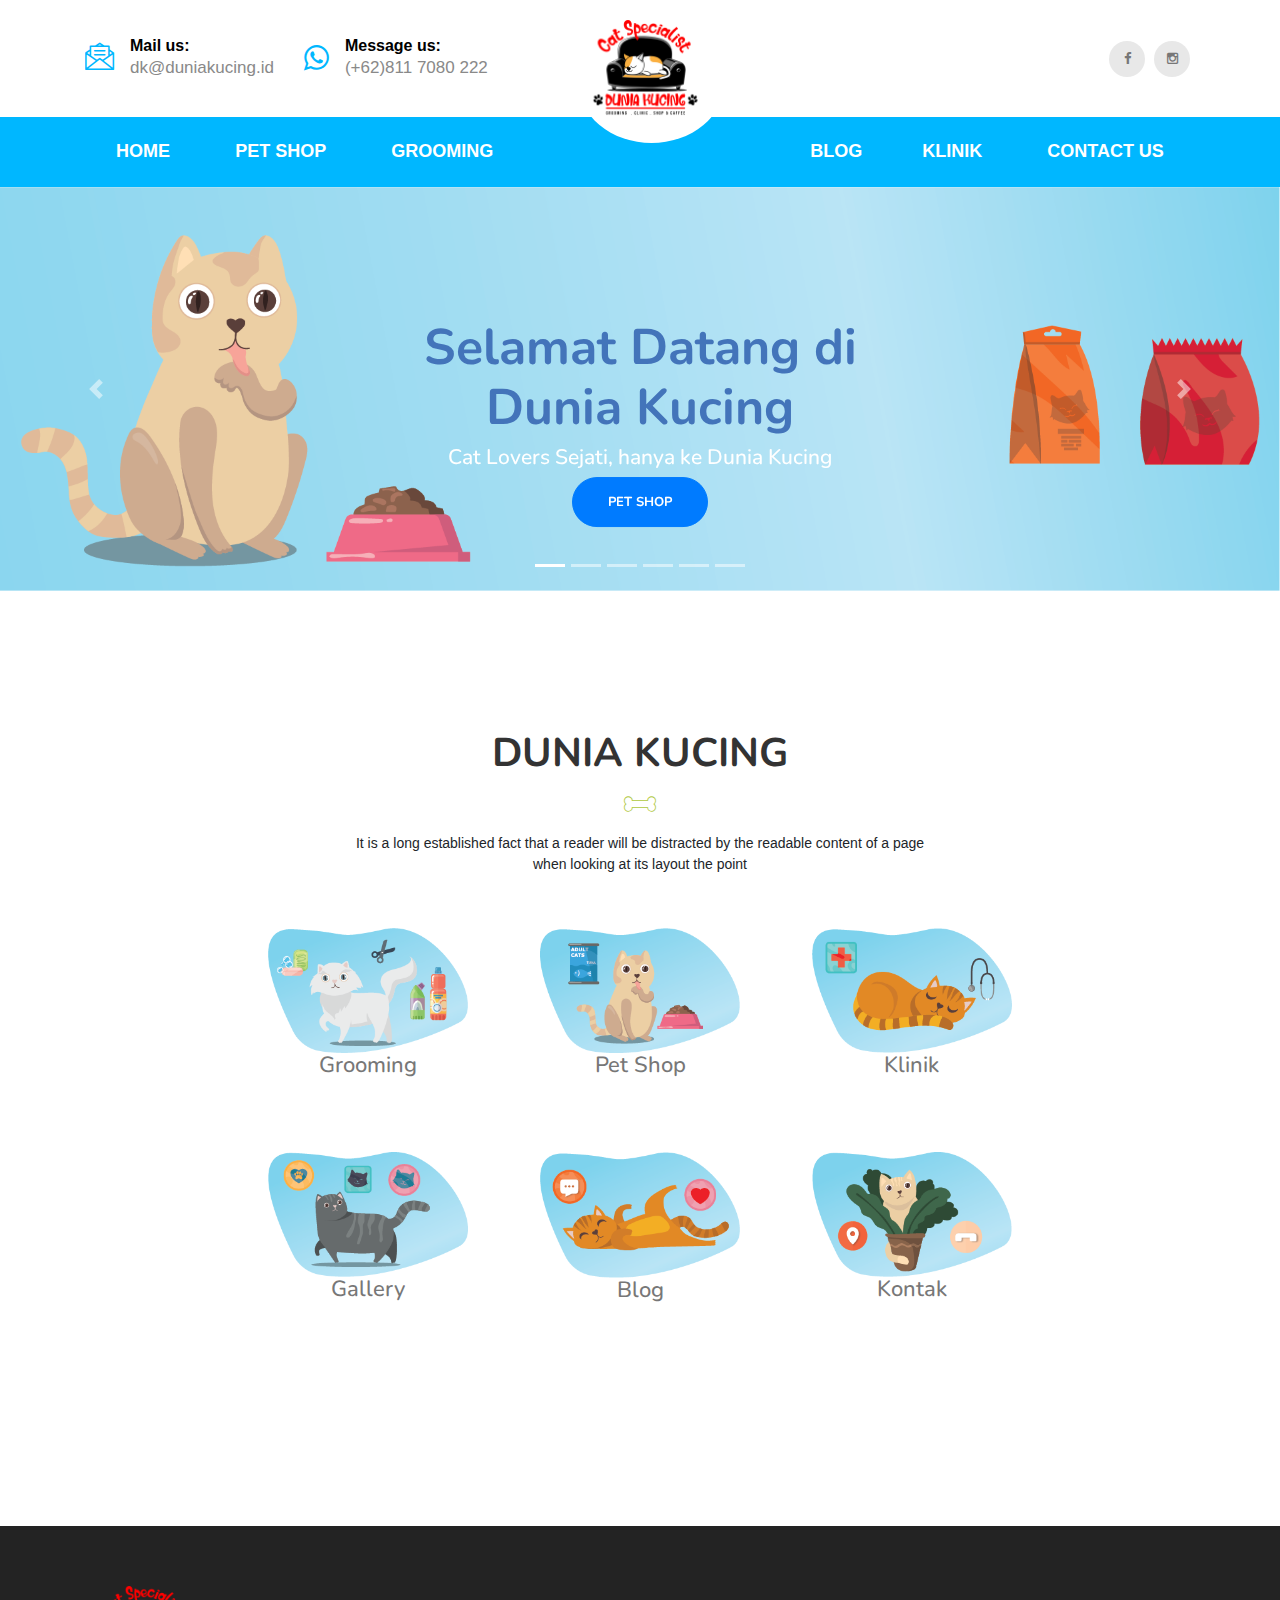
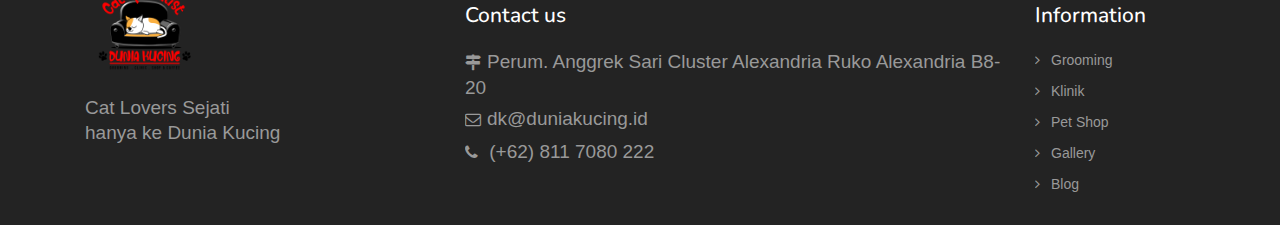
<file: index.html>
<!DOCTYPE html>
<head>
	<!-- set the encoding of your site -->
	<meta charset="utf-8">
	<!-- set the viewport width and initial-scale on mobile devices -->
	<meta name="viewport" content="width=device-width, initial-scale=1.0">
	<!-- set the price table -->
	<meta name="Petshop" content="yes">
	<!-- set the HandheldFriendly -->
	<meta name="HandheldFriendly" content="True">
	<!-- set the price table style -->
	<meta name="Petshop" content="black">
	<!-- set the description -->
	<meta name="description" content="Petshop HTML5 Template">
	<title>Petshop HTML5 Template</title>
	<!-- include the site stylesheet -->
	<link href="https://fonts.googleapis.com/css?family=Dosis:400,500,600%7CNunito:400,600,700" rel="stylesheet">
	<link rel="stylesheet" type="text/css" href="css/font-awesome.css">
	<link rel="stylesheet" type="text/css" href="css/bootstrap.css">
	<link rel="stylesheet" type="text/css" href="css/icon-fonts.css">
	<link rel="stylesheet" type="text/css" href="css/plugins.css">
	<link rel="stylesheet" type="text/css" href="style.css">
	<link rel="stylesheet" href="https://maxcdn.bootstrapcdn.com/bootstrap/4.5.2/css/bootstrap.min.css">
	<script src="https://ajax.googleapis.com/ajax/libs/jquery/3.5.1/jquery.min.js"></script>
	<script src="https://cdnjs.cloudflare.com/ajax/libs/popper.js/1.16.0/umd/popper.min.js"></script>
	<script src="https://maxcdn.bootstrapcdn.com/bootstrap/4.5.2/js/bootstrap.min.js"></script>
</head>
<body>
	<div id="wrapper">
		<header id="header">
			<div class="header-area container">
				<div class="row">
					<div class="col-xs-12 hidden visible-xs">
						<ul class="list-unstyled social-network text-center">
							<li><a href="mailto:petty@support.com"><i class="icon-message" aria-hidden="true"></i></a></li>
							<li><a href="https://api.whatsapp.com/send/?phone=628117080222&text&app_absent=0"><i class="fa fa-whatsapp" aria-hidden="true"></i></a></li>
							<li><a href="#"><i class="fa fa-facebook" aria-hidden="true"></i></a></li>
							<li><a href="#"><i class="fa fa-twitter" aria-hidden="true"></i></a></li>
							<li><a href="#"><i class="fa fa-linkedin" aria-hidden="true"></i></a></li>
							<li><a href="#"><i class="icon-user" aria-hidden="true"></i></a></li>
							<li><a href="#"><i class="icon-cart" aria-hidden="true"></i></a></li>
						</ul>
					</div>
					<div class="col-xs-12 col-sm-6 hidden-xs">
						<ul class="list-unstyled contact-info">
							<li>
								<a href="mailto:petty@support.com" class="icon pull-left"><i class="icon-message"></i></a>
								<div class="align-left pull-left hidden-xs">
									<strong>Mail us:</strong>
									<a href="mailto:petty@support.com">dk@duniakucing.id</a>
								</div>
							</li>
							<li>
								<a href="https://api.whatsapp.com/send/?phone=628117080222&text&app_absent=0" class="icon pull-left"><i class="fa fa-whatsapp"></i></a>
								<div class="align-left pull-left hidden-xs">
									<strong>Message us:</strong>
									<a href="https://api.whatsapp.com/send/?phone=628117080222&text&app_absent=0">(+62)811 7080 222</a>
								</div>
							</li>
						</ul>
					</div>
					<div class="col-xs-12 col-sm-6 hidden-xs">
						<div class="social-list">
							<ul class="list-unstyled social-network">
								<li><a href="https://www.facebook.com/duniakucingbatam"><i class="fa fa-facebook" aria-hidden="true"></i></a></li>
								<li><a href="https://www.instagram.com/petshop_duniakucing/"><i class="fa fa-instagram" aria-hidden="true"></i></a></li>
							</ul>
				
						</div>
					</div>
				</div>
			</div>
			<div class="container">
				<div class="row">
					<div class="col-xs-12">
						<div class="logo pull-left hidden visible-xs">
							<a href="index.html"><img class="img-responsive" src="images/logo.png" alt="PetShop"></a>
						</div>
						<a href="#" class="nav-opener pull-right hidden visible-xs"><i class="fa fa-bars"></i></a>
						<nav id="nav">
							<ul class="list-unstyled text-uppercase menu-left">
								<li><a href="index.html">Home</a></li>
								<li><a href="petshop.html">Pet Shop</a></li>
								<li><a href="grooming.html">Grooming</a></li>
								<li class="logo hidden-xs"><a href="index.html"><img class="img-responsive" src="images/logo.png" alt="PetShop"></a></li>
								
								<li class="mar-zero">
									<a href="javascript:void(0);">blog</a>
									<ul class="list-unstyled text-uppercase dropdown">
										<li><a href="blog.html">Blog</a></li>
										<li><a href="gallery.html">Gallery</a></li>
									</ul>
									<li><a href="klinik.html">Klinik</a></li>
								</li>
								<li><a href="contact-us.html">contact us</a></li>
							</ul>
						</nav>
					</div>
				</div>
			</div>
		</header>
		<main id="main">


		
				<div id="carouselExampleIndicators" class="carousel slide" data-ride="carousel">
					<ol class="carousel-indicators">
					  <li data-target="#carouselExampleIndicators" data-slide-to="0" class="active"></li>
					  <li data-target="#carouselExampleIndicators" data-slide-to="1"></li>
					  <li data-target="#carouselExampleIndicators" data-slide-to="2"></li>
					  <li data-target="#carouselExampleIndicators" data-slide-to="3"></li>
					  <li data-target="#carouselExampleIndicators" data-slide-to="4"></li>
					  <li data-target="#carouselExampleIndicators" data-slide-to="5"></li>
					</ol>
					<div class="carousel-inner">
					  <div class="carousel-item active">
						<img class="d-block w-100" src="images/petshop-bg.png" alt="First slide">
						<div class="carousel-caption d-none d-md-block text-center"  style="top: 50%;
						transform: translateY(-50%);">
						<div class="caption">

							<h1 class="p-heading text-bold" style="color: #4374ba; font-size: 50px;">Selamat Datang di<br class="hidden-xs">Dunia Kucing</h1>
							<h4 style="color: white;">Cat Lovers Sejati, hanya ke Dunia Kucing</h4>
							<a class="btn-primary text-center text-uppercase lg-round" href="petshop.html">Pet Shop</a>
							
						</div>
						  </div>
					  </div>
					  <div class="carousel-item">
						<img class="d-block w-100" src="images/grooming-bg.png" alt="Second slide">
						<div class="carousel-caption d-none d-md-block text-center"  style="top: 50%;
						transform: translateY(-30%);">
						<div class="caption">
							<h1 class="p-heading text-bold" style="color: #4374ba; font-size: 55px;">Grooming</h1>
							<h4 style="color: white;">Grooming Paling Bagus hanya di dunia kucing</h4>
							<a class="btn-primary text-center text-uppercase lg-round" href="gallery.html">Gallery</a>
						</div>
						  </div>
					  </div>
					  <div class="carousel-item">
						<img class="d-block w-100" src="images/klinik-bg.png" alt="Second slide">
						<div class="carousel-caption d-none d-md-block text-center"  style="top: 50%;
						transform: translateY(-30%);">
						<div class="caption">
							<h1 class="p-heading text-bold" style="color: #4374ba; font-size: 50px;">Klinik</h1>
							<h4 style="color: white;">Kucing kamu sakit? yuk ke klinik dunia Kucing</h4>
							<a class="btn-primary text-center text-uppercase lg-round" href="klinik.html">Klinik</a>
						</div>
						  </div>
					  </div>
					  <div class="carousel-item">
						<img class="d-block w-100" src="images/gallery-bg.png" alt="Third slide">
			
						<div class="carousel-caption d-none d-md-block text-center"  style="top: 50%;
						transform: translateY(-50%);">
						<div class="caption">
							<h1 class="p-heading text-bold" style="color: #4374ba; font-size: 50px;">Gallery<br> Dunia Kucing</h1>
							<h4 style="color: white;">Yuk Lihat Aktivitas Di Dunia Kucing</h4>
							<a class="btn-primary text-center text-uppercase lg-round" href="gallery.html">Gallery</a>
						</div>
						  </div>
					
					</div>
					<div class="carousel-item">
						<img class="d-block w-100" src="images/blog-bg.png" alt="Third slide">
			
						<div class="carousel-caption d-none d-md-block text-center"  style="top: 50%;
						transform: translateY(-50%);">
						<div class="caption">
							<h1 class="p-heading text-bold" style="color: #4374ba; font-size: 50px;">Blog Dunia Kucing</h1>
							<h4 style="color: white;">Dunia Kucing Punya Banyak Tips<br class="hidden-xs">untuk merawat kucing kamu lohh</h4>
							<a class="btn-primary text-center text-uppercase lg-round" href="blog.html">Blog</a>
						</div>
						  </div>
					</div>
					<div class="carousel-item">
						<img class="d-block w-100" src="images/contact-bg.png" alt="Third slide">
			
						<div class="carousel-caption d-none d-md-block text-center"  style="top: 50%;
						transform: translateY(-50%);">
						<div class="caption">
							<h1 class="p-heading text-bold" style="color: #4374ba; font-size: 50px;">Kontak dan Alamat<br class="hidden-xs"> Dunia Kucing</h1>
							<h4 style="color: white;">yuk bawa kucing kamu ke dunia kucing</h4>
							<a class="btn-primary text-center text-uppercase lg-round" href="contact-us.html">Contact Us</a>
						</div>
						  </div>
					</div>
					</div>
					<a class="carousel-control-prev" href="#carouselExampleIndicators" role="button" data-slide="prev">
					  <span class="carousel-control-prev-icon" aria-hidden="true"></span>
					  <span class="sr-only">Previous</span>
					</a>
					<a class="carousel-control-next" href="#carouselExampleIndicators" role="button" data-slide="next">
					  <span class="carousel-control-next-icon" aria-hidden="true"></span>
					  <span class="sr-only">Next</span>
					</a>
				  </div>


		
			
			<section class="shop-sec container">
				<div class="row">
					<div class="col-xs-12">
						<header class="header text-center">
							<h1 class="heading text-uppercase">Dunia Kucing</h1>
							<span class="icon"><i class="icon-bone"></i></span>
							<p>It is a long established fact that a reader will be distracted by the readable content of a page <br class="hidden-xs"> when looking at its layout the point</p>
						</header>
						<ul class="list-unstyled shop-list text-center">
							<li><a href="grooming.html"><img src="images/grooming.png" style="width: 200px;"><h3>Grooming</h3></a> </li>
							<li><a href="petshop.html"><img src="images/petshop.png" style="width: 200px;"><h3>Pet Shop</h3></a> </li>
							<li><a href="klinik.html"><img src="images/klinik.png" style="width: 200px;"><h3>Klinik</h3></a> </li>
						</ul>
						<ul class="list-unstyled shop-list text-center">
							<li><a href="gallery.html"><img src="images/gallery.png" style="width: 200px;"><h3>Gallery</h3></a> </li>
							<li><a href="blog.html"><img src="images/blog.png" style="width: 200px;"><h3>Blog</h3></a> </li>
							<li><a href="contact-us.html"><img src="images/kontak.png" style="width: 200px;"><h3>Kontak</h3></a> </li>
						</ul>
					</div>
				</div>
		</main>
		<footer id="footer">
			<div class="container">
				<div class="row">
					<div class="col-xs-12 col-sm-6 col-md-4 abt-txt">
						<div class="footer-logo">
							<a href="#"><img src="images/logo.png" alt="Pet Shop" class="img-responsive"></a>
						</div>
						<p>Cat Lovers Sejati<br class="hidden-xs">hanya ke Dunia Kucing</p>
						
					</div>
					<div class="col-xs-12 col-sm-12 col-md-6">
						<h3>Contact us</h3>
						<ul class="contact-list list-unstyled">
							<li><a href="https://g.page/DuniaKucing?share" target="_blank"><span class="icon"><i class="fa fa-map-signs" aria-hidden="true"></i></span>Perum. Anggrek Sari Cluster Alexandria Ruko Alexandria B8-20</a></li>
							<li><a href="mailto:dk@duniakucing.id"><span class="icon"><i class="fa fa-envelope-o" aria-hidden="true"></i></span>dk@duniakucing.id</a></li>
							<li><a href="https://api.whatsapp.com/send/?phone=628117080222&text&app_absent=0" target="_blank"><span class="icon"><i class="fa fa-phone" aria-hidden="true"></i></span> (+62) 811 7080 222 </a></li>
						</ul>
					</div>
					<div class="col-xs-12 col-sm-12 col-md-2">
						<h3>Information</h3>
						<ul class="info-list list-unstyled">
							<li><a href="grooming.html"><span class="icon"><i class="fa fa-angle-right" aria-hidden="true"></i></span>Grooming</a></li>
							<li><a href="klinik.html"><span class="icon"><i class="fa fa-angle-right" aria-hidden="true"></i></span>Klinik</a></li>
							<li><a href="petshop.html"><span class="icon"><i class="fa fa-angle-right" aria-hidden="true"></i></span>Pet Shop</a></li>
							<li><a href="gallery.html"><span class="icon"><i class="fa fa-angle-right" aria-hidden="true"></i></span>Gallery</a></li>
							<li><a href="blog.html"><span class="icon"><i class="fa fa-angle-right" aria-hidden="true"></i></span>Blog</a></li>
						</ul>
					</div>
					
				</div>
			</div>
		</footer>
	</div>
	<script src="js/jquery.js"></script>
	<script src="js/plugins.js"></script>
	<script src="js/jquery.main.js"></script>
	<script>
		$('.carousel').carousel({
  interval: 2000
})
	</script>
</body>
</html>
</file>
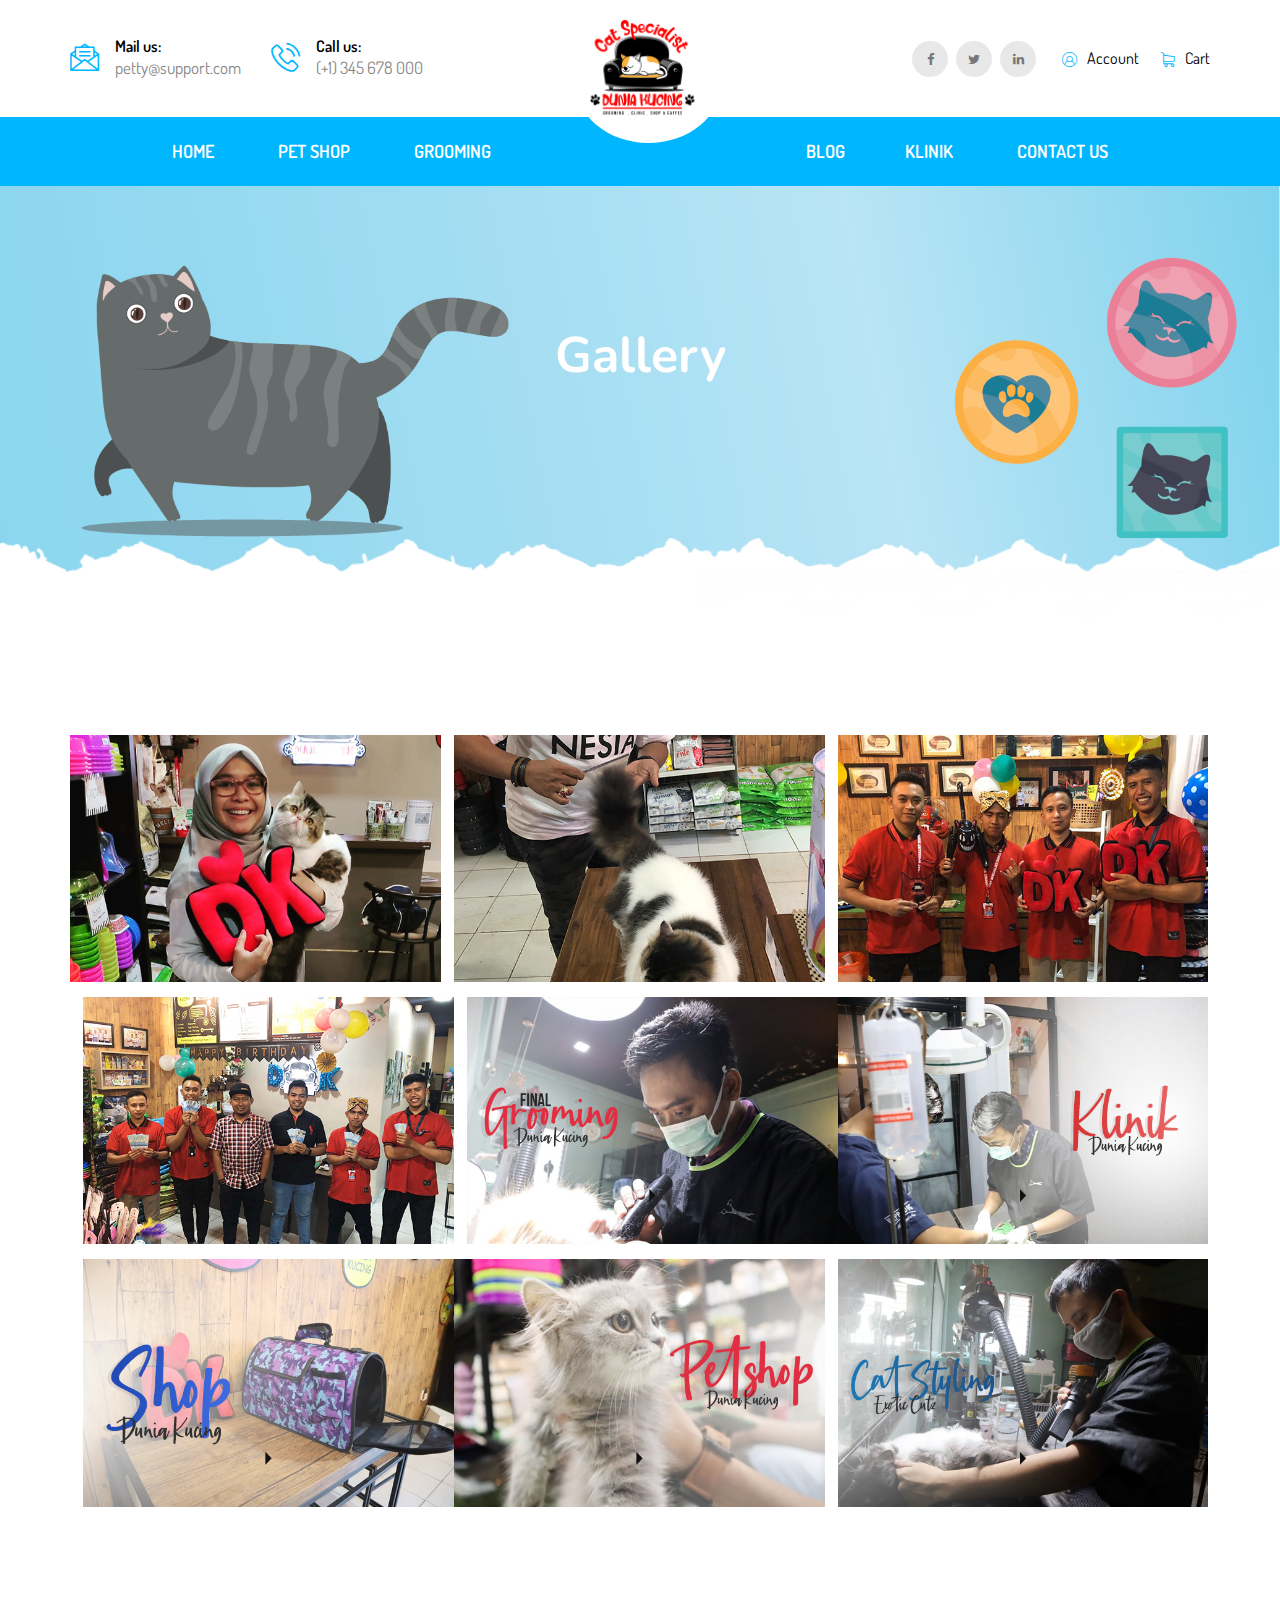
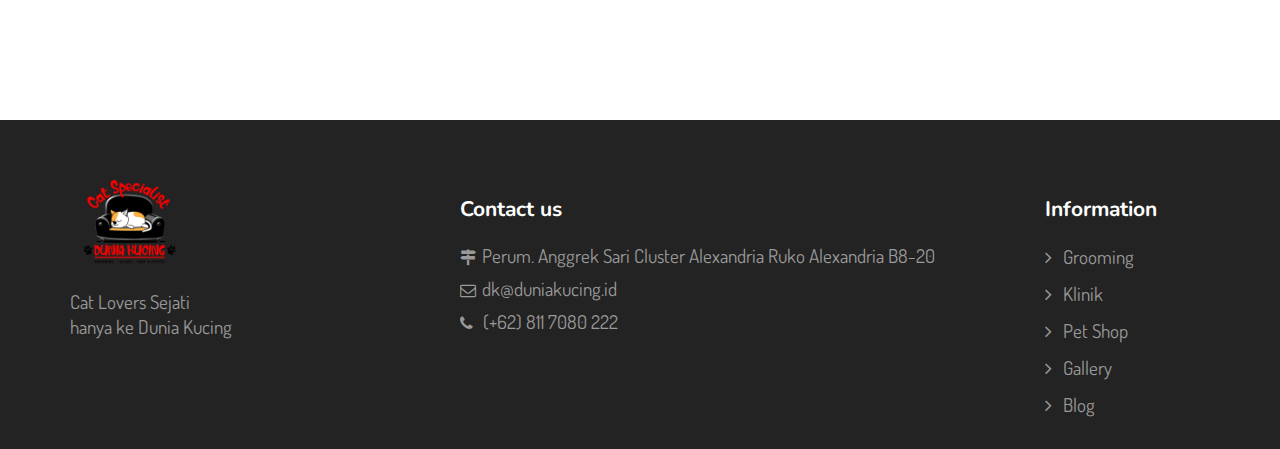
<file: gallery.html>
<!DOCTYPE html>
<head>
	<!-- set the encoding of your site -->
	<meta charset="utf-8">
	<!-- set the viewport width and initial-scale on mobile devices -->
	<meta name="viewport" content="width=device-width, initial-scale=1.0">
	<!-- set the price table -->
	<meta name="Petshop" content="yes">
	<!-- set the HandheldFriendly -->
	<meta name="HandheldFriendly" content="True">
	<!-- set the price table style -->
	<meta name="Petshop" content="black">
	<!-- set the description -->
	<meta name="description" content="Petshop">
	<title>Petshop</title>
	<!-- include the site stylesheet -->
	<link href="https://fonts.googleapis.com/css?family=Dosis:400,500,600%7CNunito:400,600,700" rel="stylesheet">
	<link rel="stylesheet" type="text/css" href="css/font-awesome.css">
	<link rel="stylesheet" type="text/css" href="css/bootstrap.css">
	<link rel="stylesheet" type="text/css" href="css/icon-fonts.css">
	<link rel="stylesheet" type="text/css" href="css/plugins.css">
	<link rel="stylesheet" type="text/css" href="style.css">
</head>
<body>
	<div id="wrapper">
		<header id="header">
			<div class="header-area container">
				<div class="row">
					<div class="col-xs-12 hidden visible-xs">
						<ul class="list-unstyled social-network text-center">
							<li><a href="mailto:petty@support.com"><i class="icon-message" aria-hidden="true"></i></a></li>
							<li><a href="tell:1345678000"><i class="icon-phone-call" aria-hidden="true"></i></a></li>
							<li><a href="#"><i class="fa fa-facebook" aria-hidden="true"></i></a></li>
							<li><a href="#"><i class="fa fa-twitter" aria-hidden="true"></i></a></li>
							<li><a href="#"><i class="fa fa-linkedin" aria-hidden="true"></i></a></li>
							<li><a href="#"><i class="icon-user" aria-hidden="true"></i></a></li>
							<li><a href="#"><i class="icon-cart" aria-hidden="true"></i></a></li>
						</ul>
					</div>
					<div class="col-xs-12 col-sm-6 hidden-xs">
						<ul class="list-unstyled contact-info">
							<li>
								<a href="mailto:petty@support.com" class="icon pull-left"><i class="icon-message"></i></a>
								<div class="align-left pull-left hidden-xs">
									<strong>Mail us:</strong>
									<a href="mailto:petty@support.com">petty@support.com</a>
								</div>
							</li>
							<li>
								<a href="tell:1345678000" class="icon pull-left"><i class="icon-phone-call"></i></a>
								<div class="align-left pull-left hidden-xs">
									<strong>Call us:</strong>
									<a href="tell:1345678000">(+1) 345 678 000</a>
								</div>
							</li>
						</ul>
					</div>
					<div class="col-xs-12 col-sm-6 hidden-xs">
						<div class="social-list">
							<ul class="list-unstyled social-network">
								<li><a href="#"><i class="fa fa-facebook" aria-hidden="true"></i></a></li>
								<li><a href="#"><i class="fa fa-twitter" aria-hidden="true"></i></a></li>
								<li><a href="#"><i class="fa fa-linkedin" aria-hidden="true"></i></a></li>
							</ul>
							<ul class="list-unstyled account-cart">
								<li><a href="#"><i class="icon-user"></i><span class="hidden-xs">Account</span></a></li>
								<li><a href="#"><i class="icon-cart"></i><span class="hidden-xs">Cart</span></a></li>
							</ul>
						</div>
					</div>
				</div>
			</div>
			<div class="container">
				<div class="row">
					<div class="col-xs-12">
						<div class="logo pull-left hidden visible-xs">
							<a href="index.html"><img class="img-responsive" src="images/logo.png" alt="PetShop"></a>
						</div>
						<a href="#" class="nav-opener pull-right hidden visible-xs"><i class="fa fa-bars"></i></a>
						<nav id="nav">
							<ul class="list-unstyled text-uppercase menu-left">
								<li><a href="index.html">Home</a></li>
								<li><a href="petshop.html">Pet Shop</a></li>
								<li><a href="grooming.html">Grooming</a></li>
								<li class="logo hidden-xs"><a href="index.html"><img class="img-responsive" src="images/logo.png" alt="PetShop"></a></li>
								
								<li class="mar-zero">
									<a href="javascript:void(0);">blog</a>
									<ul class="list-unstyled text-uppercase dropdown">
										<li><a href="blog.html">Blog</a></li>
										<li><a href="gallery.html">Gallery</a></li>
									</ul>
									<li><a href="klinik.html">Klinik</a></li>
								</li>
								<li><a href="contact-us.html">contact us</a></li>
							</ul>
						</nav>
					</div>
				</div>
			</div>
		</header>
		<main id="main">
			<section class="hero-sec bg-full" style="background-image:url(images/gallery-bg.png);">
				<div class="caption">
					<h1 class="heading text-center">Gallery</h1>
				</div>
			</section>
			<section class="gallery-sec container style1">
				<div class="row">
					<div class="col-xs-12">
						<div class="image-holder overlay">
							<img src="images/gallery/dunia kucing batam customer_thumbnail.jpg" alt="image" class="img-responsive">
							<a href="images/gallery/dunia kucing batam customer.jpg" class="icon lg-round text-center"><i class="fa fa-search" aria-hidden="true"></i></a>
						</div>
						<div class="image-holder overlay">
							<img src="images/gallery/show_thumbnail.jpg" alt="image" class="img-responsive">
							<a href="#" class="icon lg-round text-center"><i class="fa fa-search" aria-hidden="true"></i></a>
						</div>
						<div class="image-holder overlay">
							<img src="images/gallery/dunia kucing batam staff_thumbnail.jpg" alt="image" class="img-responsive">
							<a href="images/gallery/dunia kucing batam staff.jpg" class="icon lg-round text-center"><i class="fa fa-search" aria-hidden="true"></i></a>
						</div>
						<div class="image-holder overlay">
							<img src="images/gallery/dunia kucing batam team_thumbnail.jpg" alt="image" class="img-responsive">
							<a href="images/gallery/dunia kucing batam team.jpg" class="icon lg-round text-center"><i class="fa fa-search" aria-hidden="true"></i></a>
						</div>
						<div class="image-holder overlay">
							<img src="images/gallery/Final Grooming Dunia Kucing_thumbnail.jpg" alt="image" class="img-responsive">
							<a href="https://www.youtube.com/watch?v=EfcGC0oXbr8&feature=youtu.be" target="_blank" class="icon lg-round text-center"><i class="fa fa-search" aria-hidden="true"></i></a>
						</div>
						<div class="image-holder overlay mar">
							<img src="images/gallery/klinik dunia kucing_thumbnail.jpg" alt="image" class="img-responsive">
							<a href="https://www.youtube.com/watch?v=aZksCEw9A1g&feature=youtu.be" target="_blank" class="icon lg-round text-center"><i class="fa fa-search" aria-hidden="true"></i></a>
						</div>
						<div class="image-holder overlay">
							<img src="images/gallery/shop dunia kucing_Thumbnail.jpg" alt="image" class="img-responsive">
							<a href="https://www.youtube.com/watch?v=JBStlhlTQxk&feature=youtu.be" target="_blank" class="icon lg-round text-center"><i class="fa fa-search" aria-hidden="true"></i></a>
						</div>
						<div class="image-holder overlay mar">
							<img src="images/gallery/Petshop dunia kucing full_thumbnail.jpg" alt="image" class="img-responsive">
							<a href="https://www.youtube.com/watch?v=5fzvov7F1Js&feature=youtu.be" target="_blank" class="icon lg-round text-center"><i class="fa fa-search" aria-hidden="true"></i></a>
						</div>
						<div class="image-holder overlay">
							<img src="images/gallery/Cat Styling  Exotic Cutz_Thumbnail.jpg" alt="image" class="img-responsive">
							<a href="https://www.youtube.com/watch?v=qJXrozrGbQU&feature=youtu.be" target="_blank" class="icon lg-round text-center"><i class="fa fa-search" aria-hidden="true"></i></a>
						</div>
					</div>
				</div>
				
			</section>
			
		</main>
		<footer id="footer">
			<div class="container">
				<div class="row">
					<div class="col-xs-12 col-sm-6 col-md-4 abt-txt">
						<div class="footer-logo">
							<a href="#"><img src="images/logo.png" alt="Pet Shop" class="img-responsive"></a>
						</div>
						<p>Cat Lovers Sejati<br class="hidden-xs">hanya ke Dunia Kucing</p>
						
					</div>
					<div class="col-xs-12 col-sm-12 col-md-6">
						<h3>Contact us</h3>
						<ul class="contact-list list-unstyled">
							<li><a href="https://g.page/DuniaKucing?share" target="_blank"><span class="icon"><i class="fa fa-map-signs" aria-hidden="true"></i></span>Perum. Anggrek Sari Cluster Alexandria Ruko Alexandria B8-20</a></li>
							<li><a href="mailto:dk@duniakucing.id"><span class="icon"><i class="fa fa-envelope-o" aria-hidden="true"></i></span>dk@duniakucing.id</a></li>
							<li><a href="https://api.whatsapp.com/send/?phone=628117080222&text&app_absent=0" target="_blank"><span class="icon"><i class="fa fa-phone" aria-hidden="true"></i></span> (+62) 811 7080 222 </a></li>
						</ul>
					</div>
					<div class="col-xs-12 col-sm-12 col-md-2">
						<h3>Information</h3>
						<ul class="info-list list-unstyled">
							<li><a href="grooming.html"><span class="icon"><i class="fa fa-angle-right" aria-hidden="true"></i></span>Grooming</a></li>
							<li><a href="klinik.html"><span class="icon"><i class="fa fa-angle-right" aria-hidden="true"></i></span>Klinik</a></li>
							<li><a href="petshop.html"><span class="icon"><i class="fa fa-angle-right" aria-hidden="true"></i></span>Pet Shop</a></li>
							<li><a href="gallery.html"><span class="icon"><i class="fa fa-angle-right" aria-hidden="true"></i></span>Gallery</a></li>
							<li><a href="blog.html"><span class="icon"><i class="fa fa-angle-right" aria-hidden="true"></i></span>Blog</a></li>
						</ul>
					</div>
					
				</div>
			</div>
		</footer>
	</div>
	<script src="js/jquery.js"></script>
	<script src="js/plugins.js"></script>
	<script src="js/jquery.main.js"></script>
</body>
</html>
</file>
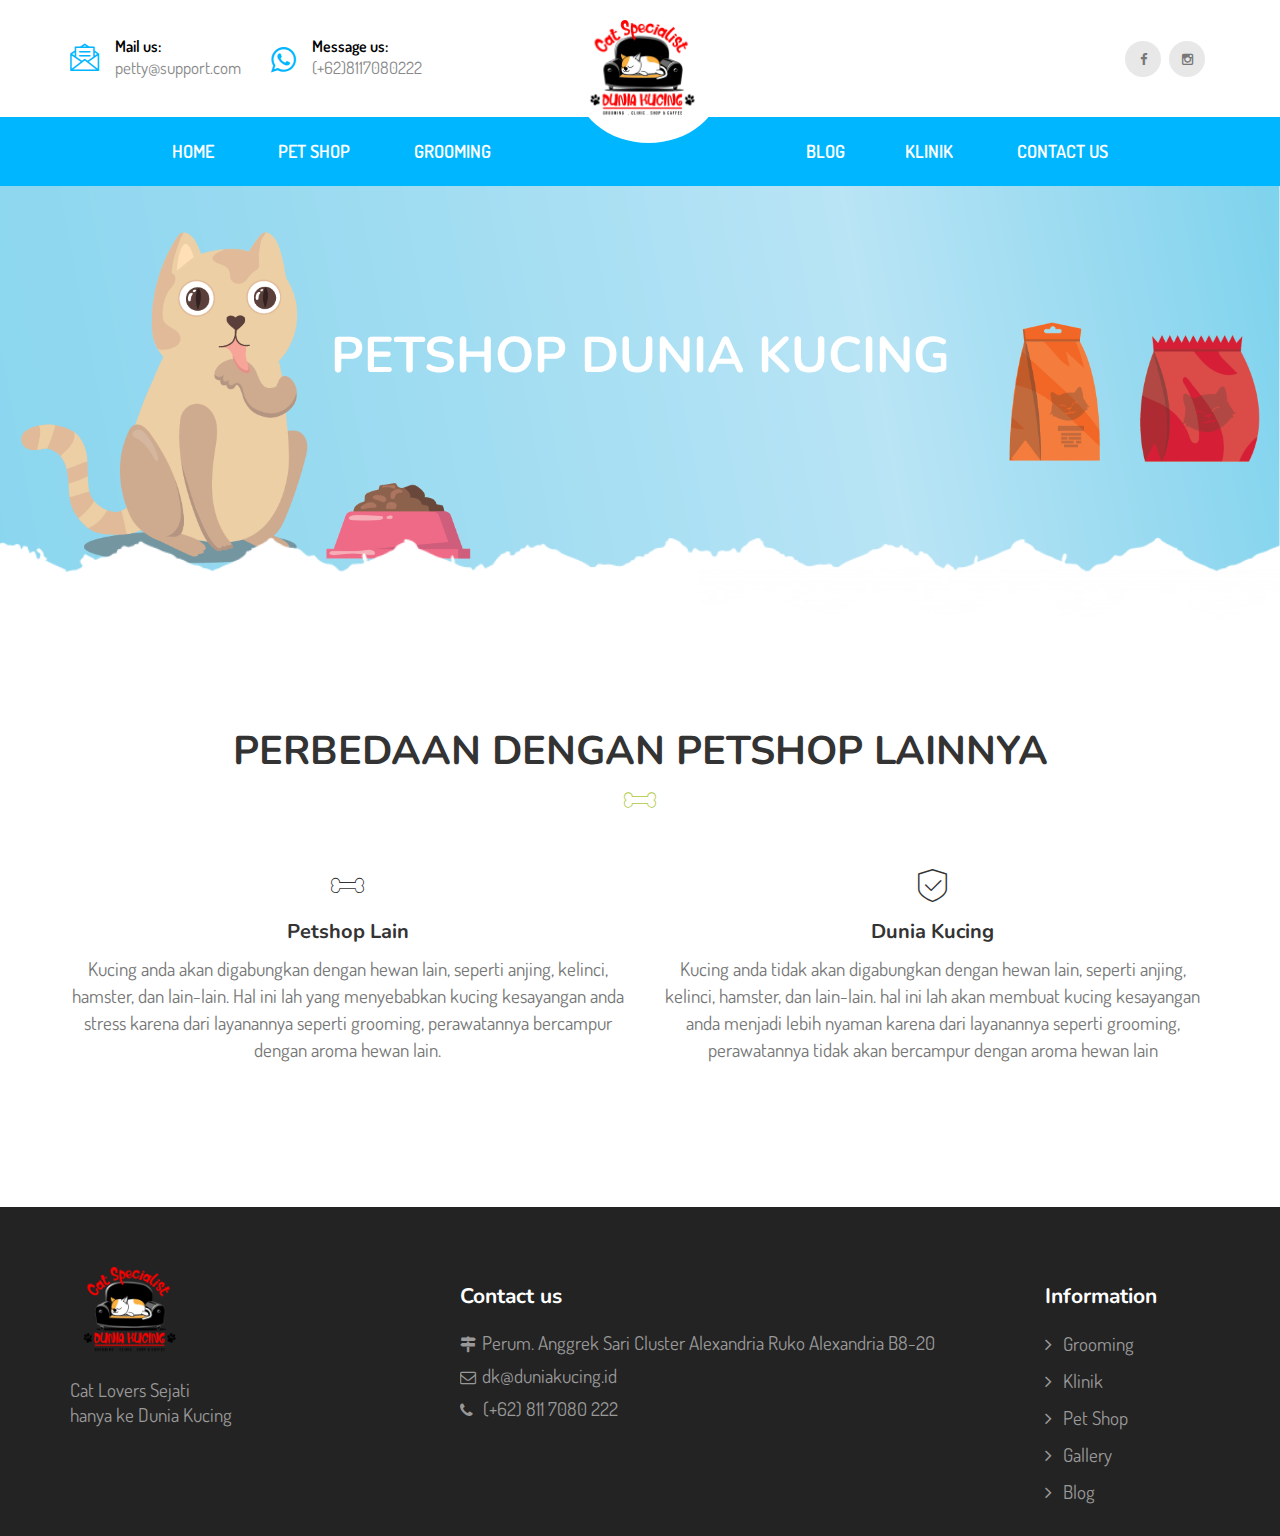
<file: petshop.html>
<!DOCTYPE html>
<head>
	<!-- set the encoding of your site -->
	<meta charset="utf-8">
	<!-- set the viewport width and initial-scale on mobile devices -->
	<meta name="viewport" content="width=device-width, initial-scale=1.0">
	<!-- set the price table -->
	<meta name="Petshop" content="yes">
	<!-- set the HandheldFriendly -->
	<meta name="HandheldFriendly" content="True">
	<!-- set the price table style -->
	<meta name="Petshop" content="black">
	<!-- set the description -->
	<meta name="description" content="Petshop HTML5 Template">
	<title>Petshop HTML5 Template</title>
	<!-- include the site stylesheet -->
	<link href="https://fonts.googleapis.com/css?family=Dosis:400,500,600%7CNunito:400,600,700" rel="stylesheet">
	<link rel="stylesheet" type="text/css" href="css/font-awesome.css">
	<link rel="stylesheet" type="text/css" href="css/bootstrap.css">
	<link rel="stylesheet" type="text/css" href="css/icon-fonts.css">
	<link rel="stylesheet" type="text/css" href="css/plugins.css">
	<link rel="stylesheet" type="text/css" href="style.css">
</head>
<body>
	<div id="wrapper">
		<header id="header">
			<div class="header-area container">
				<div class="row">
					<div class="col-xs-12 hidden visible-xs">
						<ul class="list-unstyled social-network text-center">
							<li><a href="mailto:petty@support.com"><i class="icon-message" aria-hidden="true"></i></a></li>
							<li><a href="https://api.whatsapp.com/send/?phone=628117080222&text&app_absent=0"><i class="fa fa-whatsapp" aria-hidden="true"></i></a></li>
							<li><a href="#"><i class="fa fa-facebook" aria-hidden="true"></i></a></li>
							<li><a href="#"><i class="fa fa-twitter" aria-hidden="true"></i></a></li>
							<li><a href="#"><i class="fa fa-linkedin" aria-hidden="true"></i></a></li>
							<li><a href="#"><i class="icon-user" aria-hidden="true"></i></a></li>
							<li><a href="#"><i class="icon-cart" aria-hidden="true"></i></a></li>
						</ul>
					</div>
					<div class="col-xs-12 col-sm-6 hidden-xs">
						<ul class="list-unstyled contact-info">
							<li>
								<a href="mailto:petty@support.com" class="icon pull-left"><i class="icon-message"></i></a>
								<div class="align-left pull-left hidden-xs">
									<strong>Mail us:</strong>
									<a href="mailto:petty@support.com">petty@support.com</a>
								</div>
							</li>
							<li>
								<a href="https://api.whatsapp.com/send/?phone=628117080222&text&app_absent=0" class="icon pull-left"><i class="fa fa-whatsapp"></i></a>
								<div class="align-left pull-left hidden-xs">
									<strong>Message us:</strong>
									<a href="https://api.whatsapp.com/send/?phone=628117080222&text&app_absent=0">(+62)8117080222</a>
								</div>
							</li>
						</ul>
					</div>
					<div class="col-xs-12 col-sm-6 hidden-xs">
						<div class="social-list">
							<ul class="list-unstyled social-network">
								<li><a href="https://www.facebook.com/duniakucingbatam"><i class="fa fa-facebook" aria-hidden="true"></i></a></li>
								<li><a href="https://www.instagram.com/petshop_duniakucing/"><i class="fa fa-instagram" aria-hidden="true"></i></a></li>
							</ul>
				
						</div>
					</div>
				</div>
			</div>
			<div class="container">
				<div class="row">
					<div class="col-xs-12">
						<div class="logo pull-left hidden visible-xs">
							<a href="index.html"><img class="img-responsive" src="images/logo.png" alt="PetShop"></a>
						</div>
						<a href="#" class="nav-opener pull-right hidden visible-xs"><i class="fa fa-bars"></i></a>
						<nav id="nav">
							<ul class="list-unstyled text-uppercase menu-left">
								<li><a href="index.html">Home</a></li>
								<li><a href="petshop.html">Pet Shop</a></li>
								<li><a href="grooming.html">Grooming</a></li>
								<li class="logo hidden-xs"><a href="index.html"><img class="img-responsive" src="images/logo.png" alt="PetShop"></a></li>
								
								<li class="mar-zero">
									<a href="javascript:void(0);">blog</a>
									<ul class="list-unstyled text-uppercase dropdown">
										<li><a href="blog.html">Blog</a></li>
										<li><a href="gallery.html">Gallery</a></li>
									</ul>
									<li><a href="klinik.html">Klinik</a></li>
								</li>
								<li><a href="contact-us.html">contact us</a></li>
							</ul>
						</nav>
					</div>
				</div>
			</div>
			</header>
		<main id="main">
			<section class="hero-sec bg-full" style="background-image:url(images/petshop-bg.png);">
				<div class="caption">
					<h1 class="heading text-center" >PETSHOP DUNIA KUCING</h1>
					<!-- <h1 class=" text-center" >PETSHOP DUNIA KUCING</h1> -->
				</div>
			</section>
			<section class="feature-sec container style2">
				<div class="row">
					<header class="col-xs-12 header text-center">
						<h2 class="heading text-uppercase">Perbedaan dengan Petshop lainnya</h2>
						<span class="icon"><i class="icon-bone"></i></span>
					</header>
				</div>

				<div class="row text-center">
					<div class="col-xs-12 col-sm-6">
						<div class="feature-col">
							<h3 class="heading5"><i class="icon-bone"></i></h3>
							<h3 class="heading2">Petshop Lain</h3>
							<p>Kucing anda akan digabungkan dengan hewan lain, seperti anjing, kelinci, hamster, dan lain-lain. Hal ini lah yang menyebabkan kucing kesayangan anda stress karena dari layanannya seperti grooming, perawatannya bercampur dengan  aroma hewan lain.</p>
						</div>
					</div>
					<div class="col-xs-12 col-sm-6">
						<div class="feature-col">
							<h3 class="heading5"><i class="icon-shield"></i></h3>
							
							<h3 class="heading2">Dunia Kucing</h3>

							<p>Kucing anda tidak akan digabungkan dengan hewan lain, seperti anjing, kelinci, hamster, dan lain-lain. hal ini lah akan membuat kucing kesayangan anda menjadi lebih nyaman karena dari layanannya seperti grooming, perawatannya tidak akan bercampur dengan aroma hewan lain</p>
						</div>
					</div>
				</div>
					<!-- <div class="col-xs-12 col-sm-4">
						<div class="feature-col">
							<span class="icon round"><i class="icon-home"></i></span>
							<h3 class="heading2">Free Home Consulting</h3>
							<p>It is a long established fact that a reader <br class="hidden-xs"> distracted by the readable content </p>
						</div>
					</div> -->
				</div>
			</section>
			<!-- <section class="services-sec bg-full" style="background-image:url(https://via.placeholder.com/1920x700);">
				<div class="container">
					<div class="row">
						<header class="col-xs-12 header text-center">
							<h2 class="heading text-uppercase">what we do</h2>
							<span class="icon"><i class="icon-bone"></i></span>
						</header>
					</div>
					<div class="row">
						<div class="col-xs-12 col-sm-6">
							<div class="services-holder">
								<div class="img-holder"><img src="https://via.placeholder.com/215x200" alt="Pet Adoption" class="img-responsive"></div>
								<div class="txt-holder">
									<h3 class="heading2">Pet Adoption</h3>
									<p>It is a long established fact that a reader looking at its layout the point</p>
									<a class="read-more text-uppercase" href="javascript:void(0);">read more <i class="icon-next"></i></a>
								</div>
							</div>
						</div>
						<div class="col-xs-12 col-sm-6">
							<div class="services-holder">
								<div class="img-holder"><img src="https://via.placeholder.com/215x200" alt="Pet Grooming" class="img-responsive"></div>
								<div class="txt-holder">
									<h3 class="heading2">Pet Grooming</h3>
									<p>It is a long established fact that a reader looking at its layout the point</p>
									<a class="read-more text-uppercase" href="javascript:void(0);">read more <i class="icon-next"></i></a>
								</div>
							</div>
						</div>
						<div class="col-xs-12 col-sm-6">
							<div class="services-holder">
								<div class="img-holder"><img src="https://via.placeholder.com/215x200" alt="Pet Daycare" class="img-responsive"></div>
								<div class="txt-holder">
									<h3 class="heading2">Pet Daycare</h3>
									<p>It is a long established fact that a reader looking at its layout the point</p>
									<a class="read-more text-uppercase" href="javascript:void(0);">read more <i class="icon-next"></i></a>
								</div>
							</div>
						</div>
						<div class="col-xs-12 col-sm-6">
							<div class="services-holder">
								<div class="img-holder"><img src="https://via.placeholder.com/215x200" alt="Dog Training" class="img-responsive"></div>
								<div class="txt-holder">
									<h3 class="heading2">Dog Training</h3>
									<p>It is a long established fact that a reader looking at its layout the point</p>
									<a class="read-more text-uppercase" href="javascript:void(0);">read more <i class="icon-next"></i></a>
								</div>
							</div>
						</div>
					</div>
				</div>
			</section> -->
			<!-- <section class="appointment-sec container">
				<div class="row">
					<header class="col-xs-12 header text-center">
						<h2 class="heading text-uppercase">get appointment</h2>
						<span class="icon"><i class="icon-bone"></i></span>
					</header>
				</div>
				<div class="row">
					<div class="col-xs-12 col-md-10 col-md-offset-1">
						<form class="appointment-form text-center" action="#">
							<fieldset>
								<div class="form-group">
									<div class="col">
										<input class="form-control" placeholder="Name" type="text">
									</div>
									<div class="col">
										<input class="form-control" placeholder="Date" type="text">
										<span class="icon icon-calendar"></span>
									</div>
								</div>
								<div class="form-group">
									<div class="col">
										<input class="form-control" placeholder="Pet Type" type="text">
										<span class="icon fa fa-paw"></span>
									</div>
									<div class="col">
										<input class="form-control" placeholder="Email" type="email">
									</div>
								</div>
								<div class="form-group">
									<div class="col">
										<input class="form-control" placeholder="Time" type="text">
										<span class="icon icon-clock"></span>
									</div>
									<div class="col">
										<select class="form-control">
											<option value="0">Service we offered</option>
											<option value="1">Service we offered</option>
											<option value="2">Service we offered</option>
										</select>
									</div>
								</div>
								<button class="btn-primary text-center text-uppercase" type="submit">submit</button>
							</fieldset>
						</form>
					</div>
				</div>
			</section>
			<section class="callout" style="background-image:url(https://via.placeholder.com/1920x90);">
				<div class="container">
					<div class="row">
						<div class="col-xs-12 col-sm-6">
							<h2>Get 50% offer for all pet products</h2>
						</div>
						<div class="col-xs-12 col-sm-6">
							<a class="btn-primary text-uppercase text-center lg-round" href="#">coupon code : PETTY1234</a>
						</div>
					</div>
				</div>
			</section> -->
		</main>
		<footer id="footer">
			<div class="container">
				<div class="row">
					<div class="col-xs-12 col-sm-6 col-md-4 abt-txt">
						<div class="footer-logo">
							<a href="#"><img src="images/logo.png" alt="Pet Shop" class="img-responsive"></a>
						</div>
						<p>Cat Lovers Sejati<br class="hidden-xs">hanya ke Dunia Kucing</p>
						
					</div>
					<div class="col-xs-12 col-sm-12 col-md-6">
						<h3>Contact us</h3>
						<ul class="contact-list list-unstyled">
							<li><a href="https://g.page/DuniaKucing?share" target="_blank"><span class="icon"><i class="fa fa-map-signs" aria-hidden="true"></i></span>Perum. Anggrek Sari Cluster Alexandria Ruko Alexandria B8-20</a></li>
							<li><a href="mailto:dk@duniakucing.id"><span class="icon"><i class="fa fa-envelope-o" aria-hidden="true"></i></span>dk@duniakucing.id</a></li>
							<li><a href="https://api.whatsapp.com/send/?phone=628117080222&text&app_absent=0" target="_blank"><span class="icon"><i class="fa fa-phone" aria-hidden="true"></i></span> (+62) 811 7080 222 </a></li>
						</ul>
					</div>
					<div class="col-xs-12 col-sm-12 col-md-2">
						<h3>Information</h3>
						<ul class="info-list list-unstyled">
							<li><a href="grooming.html"><span class="icon"><i class="fa fa-angle-right" aria-hidden="true"></i></span>Grooming</a></li>
							<li><a href="klinik.html"><span class="icon"><i class="fa fa-angle-right" aria-hidden="true"></i></span>Klinik</a></li>
							<li><a href="petshop.html"><span class="icon"><i class="fa fa-angle-right" aria-hidden="true"></i></span>Pet Shop</a></li>
							<li><a href="gallery.html"><span class="icon"><i class="fa fa-angle-right" aria-hidden="true"></i></span>Gallery</a></li>
							<li><a href="blog.html"><span class="icon"><i class="fa fa-angle-right" aria-hidden="true"></i></span>Blog</a></li>
						</ul>
					</div>
					
				</div>
			</div>
		</footer>
	</div>
	<script src="js/jquery.js"></script>
	<script src="js/plugins.js"></script>
	<script src="js/jquery.main.js"></script>
</body>
</html>
</file>
<file: css/icon-fonts.css>
@font-face {
  font-family: 'icomoon';
  src:  url('../fonts/icomoon.eot?11fbc');
  src:  url('../fonts/icomoon.eot?11fbc#iefix') format('embedded-opentype'),
    url('../fonts/icomoon.ttf?11fbc') format('truetype'),
    url('../fonts/icomoon.woff?11fbc') format('woff'),
    url('../fonts/icomoon.svg?11fbc#icomoon') format('svg');
  font-weight: normal;
  font-style: normal;
}
[class^="icon-"], [class*=" icon-"] {
  /* use !important to prevent issues with browser extensions that change fonts */
  font-family: 'icomoon' !important;
  speak: none;
  font-style: normal;
  font-weight: normal;
  font-variant: normal;
  text-transform: none;
  line-height: 1;

  /* Better Font Rendering =========== */
  -webkit-font-smoothing: antialiased;
  -moz-osx-font-smoothing: grayscale;
}
.icon-atom:before {
  content: "\e900";
}
.icon-bone:before {
  content: "\e901";
}
.icon-bookmark:before {
  content: "\e902";
}
.icon-cage:before {
  content: "\e903";
}
.icon-calendar:before {
  content: "\e904";
}
.icon-call-answer:before {
  content: "\e905";
}
.icon-cart:before {
  content: "\e906";
}
.icon-cat:before {
  content: "\e908";
}
.icon-clock:before {
  content: "\e909";
}
.icon-comment:before {
  content: "\e90a";
}
.icon-dog:before {
  content: "\e90b";
}
.icon-dove:before {
  content: "\e90c";
}
.icon-food:before {
  content: "\e90d";
}
.icon-home:before {
  content: "\e90e";
}
.icon-mail:before {
  content: "\e90f";
}
.icon-man:before {
  content: "\e910";
}
.icon-message:before {
  content: "\e911";
}
.icon-money:before {
  content: "\e912";
}
.icon-next:before {
  content: "\e913";
}
.icon-open-folder1:before {
  content: "\e914";
}
.icon-phone-call:before {
  content: "\e915";
}
.icon-refresh:before {
  content: "\e916";
}
.icon-shield:before {
  content: "\e917";
}
.icon-smile:before {
  content: "\e918";
}
.icon-street-signal:before {
  content: "\e919";
}
.icon-user:before {
  content: "\e91a";
}
.icon-open-folder:before {
  content: "\e907";
}
</file>
<file: style.css>
/*
Theme Name: Petshop HTML5 Template
Author: Markhor Themes
Author URI: https://themeforest.net/user/markhorthemes
Version: 1
Description: Base theme for HTML5
Text Domain: base
Tags: one-column, two-columns, three-columns
Theme URI: http://www.htmlbeans.com/html/petshop/
*/
/*------------------------------------------------------------------

1. import files / import files
2. Body / body
3. Wrapper / #wrapper
4. Header / #header
5. Socail Network / .socail-network
6. Nav / #nav
7. Main / #main
8. Main Slider / .main-slider
9. Hero Sec / .hero-sec
10. Btn Primary / .btn-primary
11. Heading / .heading
12. Heading2 / .heading2
13. Header / .header
14. Abt Sec / .abt-sec
15. Services Sec / .services-sec
16. Shop Sec / .shop-sec
17. Article Block / .article-block
18. Product Col / .product-col
19. Feature Sec / .feature-sec
20. Gallery Sec / .gallery-sec
21. Pagination / .pagination
22. Testimonail Sec / .testimonail-sec
23. Blog Sec / .blog-sec
24. Blog Col / .blog-col
25. Callout / .callout
26. Team Sec / .team-sec
27. Appointment Sec / .appointment-sec
28. Appointment Form / .appointment-form
29. Content / #content
30. Sidebar / #sidebar
31. Widget / .widget
32. Comments Block / .comments-block
33. Cart Content Block / .cart-content-block
34. Check Sec / .check-sec
35. Payment Form / .payment-form
36. Contact Sec / .contact-sec
37. Error Sec / .error-sec
38. Footer / #footer

-------------------------------------------------------------------*/
/*------------------------------------------------------------------
1. import files / import files
-------------------------------------------------------------------*/
#wrapper {
  position: relative;
  overflow: hidden;
  width: 100%; }

.clearfix:after, #header:after, #nav:after, .services-sec:after, .callout:after, .comments-block .commment-area .header:after {
  content: '';
  display: block;
  clear: both; }

.ellipsis {
  white-space: nowrap;
  /* 1 */
  -o-text-overflow: ellipsis;
  text-overflow: ellipsis;
  /* 2 */
  overflow: hidden; }

/*------------------------------------------------------------------
2. Body / body
-------------------------------------------------------------------*/
body {
  font-weight: 400;
  margin: 0; }

a:hover, a:focus, a.active {
  text-decoration: none;
  outline: none; }

.overlay {
  position: relative;
  z-index: 1; }
  .overlay:before {
    position: absolute;
    content: "";
    z-index: -1;
    left: 0;
    top: 0;
    bottom: 0;
    right: 0;
    background: rgba(0, 0, 0, 0.6); }

.bg-full {
  background-size: cover;
  background-position: center;
  background-repeat: no-repeat; }

.bg-parallax {
  background-attachment: fixed;
  background-size: cover;
  background-position: center;
  background-repeat: no-repeat; }

.round {
  border-radius: 100%; }

.md-round {
  border-radius: 3px; }

.lg-round {
  border-radius: 45px; }

.js-tab-hidden {
  display: block !important;
  left: -9999px !important;
  position: absolute !important;
  top: -9999px !important; }

/*------------------------------------------------------------------
3. Wrapper / #wrapper
-------------------------------------------------------------------*/
/*------------------------------------------------------------------
4. Header / #header
-------------------------------------------------------------------*/
#header .header-area {
  padding-top: 34px;
  padding-bottom: 39px;
  overflow: hidden; }

#header .contact-info {
  margin: 0;
  overflow: hidden; }
  #header .contact-info li {
    font-size: 17px;
    line-height: 20px;
    float: left;
    margin: 0 30px 0 0; }
  #header .contact-info .icon {
    font-size: 29px;
    line-height: 33px;
    color: #00b7ff;
    margin: 8px 16px 0 0; }
  #header .contact-info strong {
    font-size: 16px;
    line-height: 24px;
    color: #000;
    font-weight: 600;
    display: block; }
  #header .contact-info a {
    color: #898989;
    -webkit-transition: all 0.25s linear;
    -o-transition: all 0.25s linear;
    transition: all 0.25s linear; }
    #header .contact-info a:hover {
      color: #b0c83e; }

#header .social-list {
  float: right;
  padding: 7px 0 0; }

#header .account-cart {
  font-size: 16px;
  line-height: 18px;
  color: #000;
  margin: 0;
  padding: 8px 0 0;
  float: left; }
  #header .account-cart li {
    float: left;
    margin: 0 0 0 21px; }
    #header .account-cart li span {
      color: #000;
      margin: 0 0 0 10px; }
  #header .account-cart .icon-user,
  #header .account-cart .icon-cart {
    font-size: 15px;
    line-height: 20px;
    display: inline-block;
    vertical-align: middle;
    color: #00b7ff; }
  #header .account-cart a {
    color: #000;
    display: block;
    -webkit-transition: all 0.25s linear;
    -o-transition: all 0.25s linear;
    transition: all 0.25s linear; }

/*------------------------------------------------------------------
5. Socail Network / .socail-network
-------------------------------------------------------------------*/
.social-network {
  font-size: 13px;
  line-height: 16px;
  float: left;
  margin: 0;
  overflow: hidden;
  text-align: center; }
  .social-network li {
    display: inline-block;
    vertical-align: top;
    margin: 0 5px 0 0; }
  .social-network a {
    width: 36px;
    height: 36px;
    color: #777;
    background: #e8e8e8;
    padding: 10px;
    border-radius: 50%;
    display: block;
    -webkit-transition: all 0.25s linear;
    -o-transition: all 0.25s linear;
    transition: all 0.25s linear; }
    .social-network a:hover {
      color: #fff;
      background: #b0c83e; }

/*------------------------------------------------------------------
6. Nav / #nav
-------------------------------------------------------------------*/
#nav {
  font-size: 18px;
  line-height: 24px;
  font-weight: 600;
  color: #fff;
  padding: 22px 0 10px;
  text-align: center;
  position: relative; }
  #nav:before {
    position: absolute;
    content: "";
    z-index: -1;
    left: -9999px;
    top: 0;
    bottom: 0;
    right: -9999px;
    background: #00b7ff; }
  #nav ul li {
    display: inline-block;
    vertical-align: bottom;
    margin: 0 0 0 60px;
    position: relative; }
    #nav ul li:first-child {
      margin: 0; }
    #nav ul li:hover {
      padding-bottom: 30px;
      margin-bottom: -30px; }
      #nav ul li:hover .dropdown {
        opacity: 1;
        visibility: visible; }
  #nav ul .mar-zero {
    margin: 0; }
  #nav ul .logo {
    width: 147px;
    border-radius: 100%;
    padding: 0 0 25px;
    margin: -140px 80px 20px;
    text-align: center;
    background: #fff; }
    #nav ul .logo img {
      display: inline-block;
      vertical-align: top; }
  #nav ul a {
    color: #fff;
    display: block;
    -webkit-transition: all 0.25s linear;
    -o-transition: all 0.25s linear;
    transition: all 0.25s linear; }
    #nav ul a:hover {
      color: #b0c83e; }
  #nav .dropdown {
    position: absolute;
    left: 0;
    top: 47px;
    width: 200px;
    z-index: 2;
    opacity: 0;
    visibility: hidden;
    padding: 15px 15px 0;
    text-align: left;
    background: #fff;
    -webkit-transition: all 0.25s linear;
    -o-transition: all 0.25s linear;
    transition: all 0.25s linear;
    border-bottom: 2px solid #00b7ff; }
    #nav .dropdown li {
      margin: 0 0 15px;
      display: block; }
      #nav .dropdown li:first-child {
        margin: 0 0 15px; }
      #nav .dropdown li:hover {
        padding-bottom: 0;
        margin: 0 0 15px; }
    #nav .dropdown a {
      color: #00b7ff; }

.nav-active #nav {
  opacity: 1;
  visibility: visible; }

/*------------------------------------------------------------------
7. Main / #main
-------------------------------------------------------------------*/
#main {
  overflow: hidden; }

/*------------------------------------------------------------------
8. Main Slider / .main-slider
-------------------------------------------------------------------*/
.main-slider {
  overflow: hidden;
  position: relative;
  z-index: 1; }
  .main-slider:before {
    position: absolute;
    content: "";
    z-index: -1;
    left: 0;
    top: auto;
    bottom: -40px;
    right: auto;
    z-index: 2;
    width: 100%;
    height: 70px;
    background: url(images/bg-bdr.png); }
  .main-slider .slide {
    overflow: hidden;
    white-space: nowrap;
    text-align: center; }
    .main-slider .slide:after {
      content: '';
      display: inline-block;
      vertical-align: middle;
      width: 0;
      min-height: 837px; }
    .main-slider .slide > * {
      white-space: normal;
      display: inline-block;
      vertical-align: middle;
      max-width: 99%; }
  .main-slider h1 {
    font-size: 80px;
    line-height: 80px;
    color: #fff;
    font-weight: 700;
    margin: 0 0 30px;
    display: block; }

/*------------------------------------------------------------------
9. Hero Sec / .hero-sec
-------------------------------------------------------------------*/
.hero-sec {
  min-height: 400px;
  position: relative;
  z-index: 1; }
  .hero-sec:before {
    position: absolute;
    content: "";
    z-index: -1;
    left: 0;
    top: auto;
    bottom: -35px;
    right: auto;
    width: 100%;
    height: 84px;
    background-size: cover;
    background-position: 50% 50%;
    background-image: url(images/bg-bdr.png); }
  .hero-sec .caption {
    padding-top: 145px; }
  .hero-sec .heading {
    font-size: 50px;
    color: #fff;
    margin: 0; }

/*------------------------------------------------------------------
10. Btn Primary / .btn-primary
-------------------------------------------------------------------*/
.btn-primary {
  font: 700 13px/24px 'Nunito', sans-serif;
  padding: 12px 35px;
  color: #fff;
  display: inline-block;
  vertical-align: top;
  border: 1px solid #b0c83e;
  background: #b0c83e;
  -webkit-transition: all 0.25s linear;
  -o-transition: all 0.25s linear;
  transition: all 0.25s linear; }
  .btn-primary:hover {
    color: #b0c83e;
    border-color: #b0c83e;
    background: none; }

/*------------------------------------------------------------------
11. Heading / .heading
-------------------------------------------------------------------*/
.heading {
  font: bold 40px/50px 'Nunito', "Helvetica Neue", Helvetica, Arial, sans-serif;
  color: #333;
  margin: 0 0 8px; }

/*------------------------------------------------------------------
12. Heading2 / .heading2
-------------------------------------------------------------------*/
.heading2 {
  font: bold 20px/24px 'Nunito', "Helvetica Neue", Helvetica, Arial, sans-serif;
  color: #333;
  margin: 0; }

/*------------------------------------------------------------------
13. Header / .header
-------------------------------------------------------------------*/
.header {
  overflow: hidden;
  margin: 0 0 20px; }
  .header .icon {
    font-size: 32px;
    line-height: 36px;
    color: #b0c83e;
    display: block;
    margin: 0 0 10px; }
  .header p {
    margin: 0; }

/*------------------------------------------------------------------
14. Abt Sec / .abt-sec
-------------------------------------------------------------------*/
.abt-sec {
  overflow: hidden;
  padding-top: 70px;
  padding-bottom: 50px; }
  .abt-sec .header {
    padding: 89px 0 0;
    margin: 0 0 45px; }
    .abt-sec .header p {
      margin: 0; }
  .abt-sec .img-holder {
    padding: 0 0 0 82px;
    overflow: hidden; }
  .abt-sec .icon-list {
    overflow: hidden;
    margin: 0;
    padding: 40px 0 0;
    border-top: 1px solid #ededed; }
    .abt-sec .icon-list li {
      width: 32.33%;
      float: left; }
      .abt-sec .icon-list li .icon {
        font-size: 40px;
        line-height: 44px;
        width: 77px;
        height: 77px;
        display: block;
        margin: 0 auto 20px;
        padding: 16px 0 0;
        color: #00b7ff;
        border: 2px solid #00b7ff;
        -webkit-transition: all 0.25s linear;
        -o-transition: all 0.25s linear;
        transition: all 0.25s linear; }
      .abt-sec .icon-list li:hover .icon {
        color: #fff;
        background: #00b7ff; }

/*------------------------------------------------------------------
15. Services Sec / .services-sec
-------------------------------------------------------------------*/
.services-sec {
  min-height: 700px;
  padding: 92px 0 9px;
  margin: 0 0 83px;
  position: relative;
  z-index: 1; }
  .services-sec:before {
    position: absolute;
    content: "";
    z-index: -1;
    left: 0;
    top: auto;
    bottom: -82px;
    right: auto;
    width: 100%;
    height: 84px;
    background-size: cover;
    background-position: 50% 50%;
    background-image: url(images/img03-bdr.png); }
  .services-sec .header {
    margin: 0 0 37px; }
    .services-sec .header .heading {
      color: #fff; }
    .services-sec .header .icon {
      color: #fff; }
  .services-sec .services-holder {
    overflow: hidden;
    background: #fff;
    margin: 0 0 30px; }
    .services-sec .services-holder .img-holder {
      width: 38.7%;
      float: left; }
    .services-sec .services-holder .txt-holder {
      font-size: 18px;
      line-height: 26px;
      width: 61.3%;
      float: left;
      padding: 37px 12px 33px 32px; }
    .services-sec .services-holder p {
      margin: 0 0 15px; }
    .services-sec .services-holder .heading2 {
      margin: 0 0 11px; }
    .services-sec .services-holder .read-more {
      font-size: 14px;
      line-height: 20px;
      font-weight: 700;
      font-family: "Nunito", "Helvetica Neue", Helvetica, Arial, sans-serif;
      color: #00b7ff;
      -webkit-transition: all 0.25s linear;
      -o-transition: all 0.25s linear;
      transition: all 0.25s linear; }
      .services-sec .services-holder .read-more .icon-next {
        font: 500 9px/14px "Nunito", "Helvetica Neue", Helvetica, Arial, sans-serif; }
      .services-sec .services-holder .read-more:hover {
        color: #b0c83e; }

/*------------------------------------------------------------------
16. Shop Sec / .shop-sec
-------------------------------------------------------------------*/
.shop-sec {
  overflow: hidden;
  padding-top: 137px;
  padding-bottom: 149px; }
  .shop-sec.style1 {
    padding-top: 151px; }
    .shop-sec.style1 .product-col .img-holder {
      padding: 68px 16px 65px;
      margin: 0 0 18px; }
  .shop-sec.detail-page {
    padding-top: 151px; }
  .shop-sec .header {
    margin: 0 0 53px; }
    .shop-sec .header p {
      margin: 0; }
    .shop-sec .header .icon {
      margin: 0 0 8px; }
    .shop-sec .header .heading {
      margin: 0 0 10px; }
  .shop-sec .shop-list {
    overflow: hidden;
    margin: 0 0 74px; }
    .shop-sec .shop-list li {
      display: inline-block;
      vertical-align: top;
      margin: 0 0 0 68px; }
      .shop-sec .shop-list li:first-child {
        margin: 0; }
    .shop-sec .shop-list .icon {
      font-size: 60px;
      line-height: 80px;
      width: 170px;
      height: 100px;
      display: block;
      color: #666666;
      margin: 0 0 13px;
      padding: 13px 0 0;
      border: 1px solid #e0e0e0;
      -webkit-transition: all 0.25s linear;
      -o-transition: all 0.25s linear;
      transition: all 0.25s linear; }
    .shop-sec .shop-list h3 {
      font-size: 22px;
      line-height: 25px;
      margin: 0; }
    .shop-sec .shop-list a {
      display: block; }
      .shop-sec .shop-list a:hover .icon {
        color: #00b7ff;
        border-color: #00b7ff; }
  .shop-sec .btn-primary {
    font-size: 14px;
    line-height: 18px;
    display: inline-block;
    vertical-align: top;
    padding: 14px 40px;
    color: #b0c83e;
    border: 2px solid #b0c83e;
    background: none; }
    .shop-sec .btn-primary:hover {
      background: #b0c83e;
      color: #fff; }

/*------------------------------------------------------------------
17. Article Block / .article-block
-------------------------------------------------------------------*/
.article-block {
  overflow: hidden;
  margin: 0 0 26px; }

/*------------------------------------------------------------------
18. Product Col / .product-col
-------------------------------------------------------------------*/
.product-col {
  position: relative;
  margin: 0 33px 48px 0;
  width: 22.8%;
  float: left; }
  .product-col:nth-child(4n) {
    margin: 0 0 48px; }
  .product-col:hover .descrip {
    display: none; }
  .product-col:hover .img-holder {
    margin: 0 0 21px; }
  .product-col:hover .btn-primary {
    display: inline-block;
    vertical-align: middle;
    margin: 0 0 11px; }
  .product-col .img-holder {
    border: 1px solid #e0e0e0;
    margin: 0 0 17px;
    padding: 67px 26px 65px 26px;
    overflow: hidden;
    position: relative; }
    .product-col .img-holder:hover .over-holder {
      bottom: 0px; }
    .product-col .img-holder .over-holder {
      position: absolute;
      left: 0;
      bottom: -70px;
      right: 0;
      -webkit-transition: all 0.25s linear;
      -o-transition: all 0.25s linear;
      transition: all 0.25s linear; }
  .product-col .sale-item {
    position: absolute;
    top: 20px;
    right: 20px;
    font-size: 15px;
    line-height: 20px;
    color: #fff;
    padding: 0 11px;
    background: #00b7ff;
    border-radius: 10px; }
  .product-col .share-list {
    font-size: 15px;
    line-height: 20px;
    margin: 0;
    padding: 20px;
    width: 100%;
    overflow: hidden; }
    .product-col .share-list li {
      display: inline-block;
      vertical-align: top; }
    .product-col .share-list a {
      width: 36px;
      height: 36px;
      color: #3a3a3a;
      display: block;
      padding: 7px 0;
      background: #e0e0e0;
      border-radius: 100%;
      -webkit-transition: all 0.25s linear;
      -o-transition: all 0.25s linear;
      transition: all 0.25s linear; }
      .product-col .share-list a:hover {
        color: #fff;
        background-color: #b0c83e; }
  .product-col .descrip {
    overflow: hidden; }
    .product-col .descrip .heading2 {
      margin: 0 0 5px; }
    .product-col .descrip .price {
      font-size: 19px;
      line-height: 22px;
      font-weight: 600;
      color: #b0c83e;
      display: block; }
      .product-col .descrip .price del {
        color: #c3c3c3; }
  .product-col .btn-primary {
    padding: 6px 52px;
    border: 2px solid #b0c83e;
    display: none; }
    .product-col .btn-primary:hover {
      color: #fff;
      background: #b0c83e; }
    .product-col .btn-primary .icon-cart {
      font: 600 12px/19px 'Nunito', sans-serif;
      padding: 0 10px 0 0; }
    .product-col .btn-primary.view-all {
      font-size: 14px;
      line-height: 18px;
      display: inline-block;
      vertical-align: top;
      padding: 14px 40px; }
      .product-col .btn-primary.view-all:hover {
        background: #b0c83e;
        color: #fff;
        border: 2px solid #b0c83e; }
  .product-col.sold-item:before {
    position: absolute;
    content: "";
    left: 0;
    top: 0;
    right: 0;
    bottom: 0;
    z-index: 1;
    background: rgba(255, 255, 255, 0.5); }
  .product-col.sold-item strong {
    font: 700 20px/26px 'Nunito', sans-serif;
    position: absolute;
    top: 41%;
    left: 50%;
    color: #f05c5c;
    z-index: 1;
    -webkit-transform: translate(50%, 50%);
    -ms-transform: translate(-50%, -34%);
    transform: translate(-50%, -34%); }

/*------------------------------------------------------------------
19. Feature Sec / .feature-sec
-------------------------------------------------------------------*/
.feature-sec {
  min-height: 393px;
  padding-top: 95px;
  overflow: hidden; }
  .feature-sec:after {
    position: absolute;
    content: "";
    z-index: -1;
    left: 0;
    top: auto;
    bottom: -40px;
    right: auto;
    z-index: 2;
    width: 100%;
    height: 70px;
    background: url(images/bg-bdr.png); }
  .feature-sec.style2 {
    padding-top: 140px;
    padding-bottom: 130px; }
    .feature-sec.style2:after {
      display: none; }
    .feature-sec.style2 .header {
      margin: 0 0 39px; }
    .feature-sec.style2 .feature-col {
      color: #777; }
    .feature-sec.style2 h3 {
      color: #333333;
      margin: 0 0 12px; }
  .feature-sec .feature-col {
    color: #fff; }
    .feature-sec .feature-col .icon {
      font-size: 34px;
      line-height: 40px;
      width: 75px;
      height: 75px;
      color: #fff;
      display: block;
      padding: 18px 19px;
      margin: 0 0 20px;
      background: #00b7ff; }
  .feature-sec .heading2 {
    margin: 0 0 12px;
    color: #fff; }

/*------------------------------------------------------------------
20. Gallery Sec / .gallery-sec
-------------------------------------------------------------------*/
.gallery-sec {
  padding-top: 144px;
  padding-bottom: 138px;
  overflow: hidden; }
  .gallery-sec.style1 {
    padding-top: 149px;
    padding-bottom: 198px; }
  .gallery-sec .header {
    margin: 0 0 46px; }
    .gallery-sec .header .icon {
      margin: 0; }
  .gallery-sec .image-holder {
    overflow: hidden;
    width: 32.53%;
    float: left;
    margin: 0 0 15px 13px; }
    .gallery-sec .image-holder:hover .icon, .gallery-sec .image-holder:hover:before {
      opacity: 1;
      visibility: visible; }
    .gallery-sec .image-holder:first-child {
      margin: 0; }
    .gallery-sec .image-holder:before {
      z-index: 0;
      opacity: 0;
      visibility: hidden;
      -webkit-transition: all 0.25s linear;
      -o-transition: all 0.25s linear;
      transition: all 0.25s linear; }
    .gallery-sec .image-holder.mar {
      margin: 0 0 15px; }
    .gallery-sec .image-holder.img-col {
      width: 66.3%; }
    .gallery-sec .image-holder .icon {
      position: absolute;
      left: 50%;
      top: 50%;
      width: 45px;
      height: 45px;
      font-size: 13px;
      line-height: 16px;
      color: #fff;
      display: block;
      padding: 13px 0 0;
      opacity: 0;
      visibility: hidden;
      -webkit-transition: all 0.25s linear;
      -o-transition: all 0.25s linear;
      transition: all 0.25s linear;
      background-color: rgba(255, 255, 255, 0.5);
      -webkit-transform: translate(-50%, -50%);
      -ms-transform: translate(-50%, -50%);
      transform: translate(-50%, -50%); }
      .gallery-sec .image-holder .icon:hover {
        background: #b0c83e; }
  .gallery-sec .pagination {
    padding: 65px 0 0; }

/*------------------------------------------------------------------
21. Pagination / .pagination
-------------------------------------------------------------------*/
.pagination {
  font-size: 16px;
  line-height: 19px;
  font-weight: 700;
  color: #232323;
  overflow: hidden;
  margin: 0; }
  .pagination li {
    display: inline-block;
    vertical-align: top;
    margin: 0 0 0 7px; }
    .pagination li:first-child {
      margin: 0; }
  .pagination a {
    color: #232323;
    width: 40px;
    height: 40px;
    border: 1px solid #cbcbcb;
    border-radius: 50%;
    display: block;
    padding: 10px;
    -webkit-transition: all 0.25s linear;
    -o-transition: all 0.25s linear;
    transition: all 0.25s linear; }
    .pagination a.active, .pagination a:hover {
      background-color: #b0c83e;
      border-color: #b0c83e;
      color: #fff; }

/*------------------------------------------------------------------
22. Testimonail Sec / .testimonail-sec
-------------------------------------------------------------------*/
.testimonail-sec {
  min-height: 420px;
  overflow: hidden;
  padding: 70px 0 0; }
  .testimonail-sec .testimonail-slider {
    overflow: hidden; }
    .testimonail-sec .testimonail-slider .slide {
      font: 400 22px/34px 'Dosis', sans-serif;
      padding: 0;
      margin: 0;
      color: #fff;
      border: none; }
      .testimonail-sec .testimonail-slider .slide .icon {
        font-size: 45px;
        line-height: 55px;
        margin: 0 0 15px;
        display: block;
        color: #00b7ff; }
      .testimonail-sec .testimonail-slider .slide q {
        margin: 0 0 21px;
        display: block; }
        .testimonail-sec .testimonail-slider .slide q:after, .testimonail-sec .testimonail-slider .slide q:before {
          display: none; }
      .testimonail-sec .testimonail-slider .slide .name {
        font: 700 20px/24px 'Nunito', sans-serif;
        font-style: normal;
        color: #b0c83e; }
    .testimonail-sec .testimonail-slider .slick-dots {
      margin: 0;
      text-align: center;
      padding: 28px 0 0; }
      .testimonail-sec .testimonail-slider .slick-dots li {
        margin: 3px 5px 0 4px;
        display: inline-block;
        vertical-align: middle; }
      .testimonail-sec .testimonail-slider .slick-dots .slick-active {
        background: #fff; }
        .testimonail-sec .testimonail-slider .slick-dots .slick-active button {
          opacity: 1; }
      .testimonail-sec .testimonail-slider .slick-dots button {
        border: 0;
        padding: 0;
        width: 9px;
        height: 9px;
        opacity: 0;
        visibility: hidden;
        border-radius: 50%;
        text-indent: -9999px;
        display: inline-block;
        -webkit-transition: all 0.2s linear;
        -o-transition: all 0.2s linear;
        transition: all 0.2s linear; }
    .testimonail-sec .testimonail-slider .slick-prev,
    .testimonail-sec .testimonail-slider .slick-next {
      position: absolute;
      top: 50%;
      z-index: 1;
      text-indent: -9999px;
      border: none;
      width: 20px;
      height: 30px;
      padding: 0;
      background: none;
      -webkit-box-shadow: none;
      box-shadow: none;
      outline: none;
      overflow: hidden;
      border-radius: 0 5px 5px 0;
      -webkit-transform: translateY(-60%);
      -ms-transform: translateY(-60%);
      transform: translateY(-60%);
      -webkit-transition: all 0.25s linear;
      -o-transition: all 0.25s linear;
      transition: all 0.25s linear; }
      .testimonail-sec .testimonail-slider .slick-prev:before,
      .testimonail-sec .testimonail-slider .slick-next:before {
        position: absolute;
        left: 0;
        top: 0;
        content: "\f104";
        font-family: 'FontAwesome';
        font-size: 25px;
        line-height: 30px;
        color: #fff;
        text-indent: 0;
        -webkit-transition: all 0.25s linear;
        -o-transition: all 0.25s linear;
        transition: all 0.25s linear; }
    .testimonail-sec .testimonail-slider .slick-prev {
      left: 0; }
    .testimonail-sec .testimonail-slider .slick-next {
      right: 0;
      border-radius: 5px 0 0 5px; }
      .testimonail-sec .testimonail-slider .slick-next:before {
        content: "\f105";
        right: 0; }

/*------------------------------------------------------------------
23. Blog Sec / .blog-sec
-------------------------------------------------------------------*/
.blog-sec {
  padding-top: 140px;
  padding-bottom: 174px; }
  .blog-sec .header {
    margin: 0 0 33px; }
  .blog-sec.style2 {
    padding-top: 151px; }
    .blog-sec.style2 #content .holder {
      margin: 0 0 18px; }
  .blog-sec .widget .category-list a {
    color: #666666; }
  .blog-sec .widget .category-list .icon {
    margin: 0 7px 0 0; }
  .blog-sec .widget .feature-list li {
    padding: 10px 0 20px; }
  .blog-sec .widget .feature-list h3 {
    font-size: 17px;
    line-height: 19px;
    color: #232323;
    margin: 0 0 11px; }
    .blog-sec .widget .feature-list h3 a {
      color: #232323; }
  .blog-sec .widget .search-form {
    padding: 0;
    margin: 0 0 22px; }
    .blog-sec .widget .search-form .submit-btn {
      top: 16px; }
  .blog-sec #content .blog-col p {
    margin: 0 0 26px; }
  .blog-sec blockquote {
    padding: 24px 30px 20px;
    color: #b0c83e;
    font-size: 20px;
    line-height: 32px;
    border-left: none;
    font-style: italic;
    margin: 0 0 29px; }
    .blog-sec blockquote q {
      position: relative;
      display: inline-block; }
      .blog-sec blockquote q:before, .blog-sec blockquote q:after {
        position: absolute;
        content: '\201C';
        font-family: FontAwesome;
        top: 0;
        left: -15px;
        font-size: 75px;
        line-height: 32px;
        font-style: normal; }
      .blog-sec blockquote q:after {
        top: 59px;
        right: 84px;
        content: '\201D';
        display: block;
        left: auto; }

/*------------------------------------------------------------------
24. Blog Col / .blog-col
-------------------------------------------------------------------*/
.blog-col {
  overflow: hidden; }
  .blog-col:hover .img-holder .icon, .blog-col:hover .img-holder:before {
    opacity: 1;
    visibility: visible; }
  .blog-col .img-holder {
    margin: 0 0 42px;
    position: relative; }
    .blog-col .img-holder:before {
      z-index: 0;
      opacity: 0;
      visibility: hidden;
      -webkit-transition: all 0.25s linear;
      -o-transition: all 0.25s linear;
      transition: all 0.25s linear; }
    .blog-col .img-holder .icon {
      position: absolute;
      left: 50%;
      top: 50%;
      width: 45px;
      height: 45px;
      font-size: 13px;
      line-height: 16px;
      color: #fff;
      display: block;
      padding: 13px 0 0;
      opacity: 0;
      visibility: hidden;
      -webkit-transition: all 0.25s linear;
      -o-transition: all 0.25s linear;
      transition: all 0.25s linear;
      background-color: rgba(255, 255, 255, 0.5);
      -webkit-transform: translate(-50%, -50%);
      -ms-transform: translate(-50%, -50%);
      transform: translate(-50%, -50%); }
      .blog-col .img-holder .icon:hover {
        background: #b0c83e; }
    .blog-col .img-holder .date {
      position: absolute;
      bottom: -21px;
      left: 50%;
      width: 60px;
      font-size: 16px;
      line-height: 22px;
      font-weight: 700;
      background: #b0c83e;
      color: #fff;
      padding: 6px 15px;
      z-index: 1;
      border: 2px solid #b0c83e;
      -webkit-transform: translateX(-50%);
      -ms-transform: translateX(-50%);
      transform: translateX(-50%); }
  .blog-col .comment-list {
    font-size: 15px;
    line-height: 20px;
    margin: 0 0 7px; }
    .blog-col .comment-list li {
      display: inline-block;
      vertical-align: top;
      color: #00b7ff; }
    .blog-col .comment-list a {
      color: #00b7ff;
      -webkit-transition: all 0.25s linear;
      -o-transition: all 0.25s linear;
      transition: all 0.25s linear; }
      .blog-col .comment-list a:hover {
        color: #b0c83e; }
  .blog-col h4 {
    font-size: 20px;
    line-height: 25px;
    color: #000;
    margin: 0; }
    .blog-col h4 a {
      color: #000;
      -webkit-transition: all 0.25s linear;
      -o-transition: all 0.25s linear;
      transition: all 0.25s linear; }
      .blog-col h4 a:hover {
        color: #b0c83e; }

/*------------------------------------------------------------------
25. Callout / .callout
-------------------------------------------------------------------*/
.callout {
  padding: 0 0 32px;
  position: relative;
  z-index: 1; }
  .callout:before {
    position: absolute;
    content: "";
    z-index: -1;
    left: 0;
    top: -46px;
    bottom: auto;
    right: auto;
    z-index: -1;
    width: 100%;
    height: 50px;
    background-size: cover;
    background-position: 50% 50%;
    background-image: url(images/bg-bdr2.png); }
  .callout h2 {
    font-size: 35px;
    line-height: 40px;
    color: #fff;
    margin: 0;
    padding: 7px 0 0; }
  .callout .btn-primary {
    font-size: 16px;
    line-height: 20px;
    border: 1px dashed #fff;
    padding: 18px 44px 20px 38px;
    background: none;
    float: right; }
    .callout .btn-primary:hover {
      background: #fff;
      color: #b0c83e;
      border-color: #b0c83e; }

/*------------------------------------------------------------------
26. Team Sec / .team-sec
-------------------------------------------------------------------*/
.team-sec {
  overflow: hidden;
  padding-top: 140px;
  padding-bottom: 193px; }
  .team-sec .header {
    margin: 0 0 37px; }
  .team-sec .team-holder:hover .img-holder .socail-network, .team-sec .team-holder:hover .img-holder:after {
    opacity: 1;
    visibility: visible; }
  .team-sec .team-holder .img-holder {
    position: relative;
    z-index: 1;
    margin: 0 0 17px; }
    .team-sec .team-holder .img-holder:after {
      position: absolute;
      content: "";
      z-index: -1;
      left: 0;
      top: 0;
      bottom: 0;
      right: 0;
      z-index: 0;
      opacity: 0;
      visibility: hidden;
      background: rgba(116, 203, 240, 0.5);
      -webkit-transition: all 0.50s linear;
      -o-transition: all 0.50s linear;
      transition: all 0.50s linear; }
    .team-sec .team-holder .img-holder .socail-network {
      position: absolute;
      top: 50%;
      left: 50%;
      z-index: 2;
      width: 100%;
      opacity: 0;
      visibility: hidden;
      font-size: 20px;
      line-height: 25px;
      -webkit-transform: translate(-50%, -50%);
      -ms-transform: translate(-50%, -50%);
      transform: translate(-50%, -50%); }
      .team-sec .team-holder .img-holder .socail-network li {
        display: inline-block;
        vertical-align: top;
        margin: 0 0 0 18px; }
        .team-sec .team-holder .img-holder .socail-network li:first-child {
          margin: 0; }
        .team-sec .team-holder .img-holder .socail-network li a {
          color: #fff;
          display: block;
          -webkit-transition: all 0.25s linear;
          -o-transition: all 0.25s linear;
          transition: all 0.25s linear; }
          .team-sec .team-holder .img-holder .socail-network li a:hover {
            color: #898989; }
  .team-sec .team-holder h4 {
    font-size: 22px;
    line-height: 24px;
    font-weight: 700;
    color: #232323;
    margin: 0 0 7px; }
  .team-sec .team-holder .designation {
    display: block;
    font-size: 17px;
    line-height: 19px; }

/*------------------------------------------------------------------
27. Appointment Sec / .appointment-sec
-------------------------------------------------------------------*/
.appointment-sec {
  overflow: hidden;
  padding-top: 138px;
  padding-bottom: 194px; }
  .appointment-sec .header {
    margin: 0 0 37px; }

/*------------------------------------------------------------------
28. Appointment Form / .appointment-form
-------------------------------------------------------------------*/
.appointment-form {
  width: 100%;
  background: #f4f4f4;
  padding: 87px 100px 83px;
  font-style: italic; }
  .appointment-form .form-group {
    overflow: hidden;
    margin: 0 0 22px; }
  .appointment-form .col {
    width: 50%;
    float: left;
    position: relative;
    padding: 0 0 0 13px; }
    .appointment-form .col:first-child {
      padding: 0 15px 0 0; }
  .appointment-form .form-control {
    font-size: 16px;
    line-height: 20px;
    width: 100%;
    height: 48px;
    color: #999999;
    padding: 6px 20px;
    background: #fff;
    border: none;
    outline: none;
    -webkit-box-shadow: none;
    box-shadow: none;
    border-radius: 30px; }
    .appointment-form .form-control::-webkit-input-placeholder {
      color: #999999; }
    .appointment-form .form-control::-moz-placeholder {
      opacity: 1;
      color: #999999; }
    .appointment-form .form-control:-moz-placeholder {
      color: #999999; }
    .appointment-form .form-control:-ms-input-placeholder {
      color: #999999; }
    .appointment-form .form-control.placeholder {
      color: #999999; }
  .appointment-form .icon {
    font-size: 14px;
    line-height: 17px;
    position: absolute;
    top: 16px;
    right: 21px; }
  .appointment-form .btn-primary {
    border-radius: 30px;
    padding: 13px 50px;
    margin-top: 17px; }

/*------------------------------------------------------------------
29. Content / #content
-------------------------------------------------------------------*/
#content {
  width: 74.5%;
  float: left; }
  #content .product-block {
    overflow: hidden;
    margin: 0 0 32px; }
  #content .product-col {
    width: 28.1%;
    margin: 0 40px 45px 0; }
    #content .product-col:hover .img-holder {
      margin: 0 0 21px; }
    #content .product-col:hover .btn-primary {
      padding: 8px 52px;
      margin: 0 0 9px; }
  #content .pagination {
    padding: 0 50px 0 0; }
  #content .holder {
    overflow: hidden;
    margin: 0 0 72px; }
    #content .holder .heading2 {
      font-size: 28px;
      line-height: 30px;
      color: #232323;
      margin: 0 0 34px; }
  #content .block {
    overflow: hidden;
    float: left;
    width: 40%;
    border: 1px solid #e0e0e0;
    padding: 48px 66px 23px 64px; }
  #content .product-slider {
    overflow: hidden;
    margin: 0 0 44px 4px; }
  #content .pagg-slider {
    overflow: hidden;
    margin: 0; }
    #content .pagg-slider li {
      width: 48%;
      height: 100px;
      float: left;
      margin: 0 0 0 8px;
      padding: 11px 0 7px;
      border: 1px solid #e0e0e0;
      text-align: center; }
      #content .pagg-slider li:first-child {
        margin: 0; }
      #content .pagg-slider li img {
        display: inline-block;
        vertical-align: middle; }
    #content .pagg-slider .slick-active {
      background: #f5f5f5; }
  #content .text-holder {
    float: left;
    width: 60%;
    padding: 0 20px 0 38px; }
    #content .text-holder h3 {
      font-size: 24px;
      line-height: 20px;
      color: #333;
      margin: 0 0 13px; }
    #content .text-holder .price {
      font-size: 24px;
      line-height: 26px;
      font-weight: 600;
      color: #b0c83e;
      margin: 0 0 21px;
      display: block; }
    #content .text-holder p {
      margin: 0 0 24px; }
    #content .text-holder .btn-primary {
      padding: 9px 37px;
      color: #fff;
      margin: 0 7px 0 0;
      background: #b0c83e; }
    #content .text-holder .select-form {
      width: 82px;
      margin: 0 0 30px; }
      #content .text-holder .select-form .form-control {
        padding: 6px 12px;
        outline: none;
        text-align: center;
        -webkit-box-shadow: none;
        box-shadow: none;
        background: none;
        border: 1px solid #e0e0e0; }
    #content .text-holder .share-list {
      font-size: 15px;
      line-height: 20px;
      margin: 0;
      display: inline-block;
      vertical-align: middle;
      overflow: hidden; }
      #content .text-holder .share-list li {
        display: inline-block;
        vertical-align: top; }
      #content .text-holder .share-list a {
        width: 36px;
        height: 36px;
        color: #3a3a3a;
        display: block;
        padding: 7px 0;
        background: #e0e0e0;
        border-radius: 100%;
        -webkit-transition: all 0.25s linear;
        -o-transition: all 0.25s linear;
        transition: all 0.25s linear; }
        #content .text-holder .share-list a:hover {
          color: #fff;
          background-color: #b0c83e; }
  #content .tabset {
    font: 19px/21px "Nunito", "Helvetica Neue", Helvetica, Arial, sans-serif;
    color: #232323;
    font-weight: 600;
    overflow: hidden;
    margin: 0 50px 0 0;
    border-bottom: 1px solid #e4e4e4; }
    #content .tabset li {
      float: left;
      padding: 0 22px;
      margin: 0 0 15px;
      border-left: 1px solid #232323; }
      #content .tabset li:first-child {
        padding: 0 26px 0 0;
        border-left: none; }
    #content .tabset .active a:before {
      opacity: 1;
      visibility: visible; }
    #content .tabset a {
      color: #232323;
      display: block;
      position: relative;
      -webkit-transition: all 0.25s linear;
      -o-transition: all 0.25s linear;
      transition: all 0.25s linear; }
      #content .tabset a:before {
        position: absolute;
        content: "";
        z-index: -1;
        left: auto;
        top: auto;
        bottom: -15px;
        right: 0;
        width: 100%;
        height: 1px;
        background: #00b7ff;
        opacity: 0;
        visibility: hidden; }
      #content .tabset a:hover:before {
        opacity: 1;
        visibility: visible; }
  #content .tab-content {
    overflow: hidden;
    padding: 23px 50px 21px 0;
    margin: 0 50px 74px 0;
    border-bottom: 1px solid #e4e4e4; }
    #content .tab-content p {
      margin: 0 0 17px; }
    #content .tab-content ul li {
      margin: 0 0 8px; }
  #content .related-products {
    margin: 0 10px 0 0; }
    #content .related-products h3 {
      font-size: 26px;
      line-height: 30px;
      color: #232323;
      margin: 0 0 35px; }
    #content .related-products .product-box {
      overflow: hidden; }
    #content .related-products .product-col {
      width: 28.3%; }
      #content .related-products .product-col .img-holder {
        padding: 61px 13px 65px 13px; }
  #content .blog-col {
    margin: 0 0 61px;
    padding: 0 40px 0 0; }
    #content .blog-col.blog {
      margin: 0 0 40px;
      padding: 0 20px 0 0; }
      #content .blog-col.blog h4 {
        font-size: 20px;
        line-height: 25px; }
      #content .blog-col.blog .img-holder {
        margin: 0 0 41px; }
        #content .blog-col.blog .img-holder .date {
          position: absolute;
          bottom: -21px;
          left: 50%;
          -webkit-transform: translateX(-50%);
          -ms-transform: translateX(-50%);
          transform: translateX(-50%); }
      #content .blog-col.blog .comment-list {
        margin: 0 0 8px; }
    #content .blog-col .comment-list {
      margin: 0 0 12px; }
    #content .blog-col .img-holder {
      margin: 0 0 26px; }
      #content .blog-col .img-holder .date {
        left: 0;
        bottom: 0;
        -webkit-transform: none;
        -ms-transform: none;
        transform: none; }
    #content .blog-col h4 {
      font-size: 27px;
      line-height: 30px;
      margin: 0 0 11px; }
    #content .blog-col p {
      margin: 0 0 24px; }
    #content .blog-col .btn-primary {
      padding: 11px 35px;
      background: #00b7ff;
      border: 1px solid #00b7ff; }
      #content .blog-col .btn-primary:hover {
        background: none;
        border-color: #b0c83e; }
    #content .blog-col .footer {
      border-top: 1px solid #eaeaea;
      padding: 30px 11px 0 0;
      overflow: hidden;
      margin: 0 0 15px; }
      #content .blog-col .footer .heading {
        font-size: 18px;
        line-height: 22px;
        color: #232323;
        margin: 0; }
    #content .blog-col .social-network {
      float: left;
      margin: -7px 0 0; }
      #content .blog-col .social-network li {
        vertical-align: middle;
        margin: 0 3px 0 0; }
        #content .blog-col .social-network li:first-child {
          margin: 0 13px 0 0; }
    #content .blog-col .tags-list {
      float: right;
      font-size: 17px;
      line-height: 20px;
      color: #777777;
      overflow: hidden;
      margin: 0; }
      #content .blog-col .tags-list li {
        display: inline-block;
        vertical-align: middle; }
  #content .contact-sec {
    padding: 0 19px 0 0;
    margin: 0 0 21px; }
    #content .contact-sec .contact-form textarea {
      margin: 0 0 28px; }
    #content .contact-sec .contact-form .btn-primary {
      padding: 12px 35px; }

/*------------------------------------------------------------------
30. Sidebar / #sidebar
-------------------------------------------------------------------*/
#sidebar {
  width: 25.5%;
  float: left;
  padding: 0 0 0 3px; }

/*------------------------------------------------------------------
31. Widget / .widget
-------------------------------------------------------------------*/
.widget {
  overflow: hidden;
  margin: 0 0 30px; }
  .widget h3 {
    font-size: 22px;
    line-height: 18px;
    color: #333;
    margin: 0 0 18px; }
  .widget .category-list {
    font-size: 18px;
    line-height: 27px;
    overflow: hidden;
    margin: 0 0 6px; }
    .widget .category-list li {
      margin: 0 0 8px; }
    .widget .category-list a {
      color: #999999;
      -webkit-transition: all 0.25s linear;
      -o-transition: all 0.25s linear;
      transition: all 0.25s linear; }
      .widget .category-list a:hover {
        color: #b0c83e; }
    .widget .category-list .icon {
      margin: 0 11px 0 0; }
  .widget .feature-list {
    overflow: hidden;
    margin: 0; }
    .widget .feature-list li {
      padding: 11px 0 13px;
      overflow: hidden; }
    .widget .feature-list .img-holder {
      width: 25%;
      float: left; }
    .widget .feature-list .txt-holder {
      width: 75%;
      padding: 0 0 0 19px;
      float: left; }
    .widget .feature-list .rating-list {
      font-size: 13px;
      line-height: 15px;
      margin: 0 0 6px;
      overflow: hidden; }
      .widget .feature-list .rating-list li {
        display: inline-block;
        vertical-align: top;
        padding: 0; }
      .widget .feature-list .rating-list a {
        color: #777777;
        display: block;
        -webkit-transition: all 0.25s linear;
        -o-transition: all 0.25s linear;
        transition: all 0.25s linear; }
        .widget .feature-list .rating-list a:hover {
          color: #b0c83e; }
    .widget .feature-list h3 {
      font-size: 16px;
      line-height: 25px;
      font-weight: 400;
      margin: 0 0 4px; }
      .widget .feature-list h3 a {
        color: #232323;
        -webkit-transition: all 0.25s linear;
        -o-transition: all 0.25s linear;
        transition: all 0.25s linear; }
        .widget .feature-list h3 a:hover {
          color: #b0c83e; }
    .widget .feature-list .price {
      font-size: 19px;
      line-height: 22px;
      font-weight: 600;
      color: #b0c83e;
      display: block; }
    .widget .feature-list .time {
      font-size: 15px;
      line-height: 17px;
      color: #00b7ff;
      display: block; }
  .widget .search-form {
    overflow: hidden;
    position: relative;
    padding: 9px 0 0; }
    .widget .search-form .form-control {
      font-size: 16px;
      line-height: 20px;
      color: #999999;
      width: 100%;
      height: 48px;
      font-style: italic;
      margin: 0;
      outline: none;
      -webkit-box-shadow: none;
      box-shadow: none;
      border: none;
      background: #f4f4f4;
      padding: 4px 55px 4px 19px;
      border-radius: 50px; }
      .widget .search-form .form-control::-webkit-input-placeholder {
        color: #999999; }
      .widget .search-form .form-control::-moz-placeholder {
        opacity: 1;
        color: #999999; }
      .widget .search-form .form-control:-moz-placeholder {
        color: #999999; }
      .widget .search-form .form-control:-ms-input-placeholder {
        color: #999999; }
      .widget .search-form .form-control.placeholder {
        color: #999999; }
    .widget .search-form .submit-btn {
      position: absolute;
      top: 24px;
      right: 29px;
      font-size: 13px;
      line-height: 17px;
      padding: 0;
      border: none;
      background: none; }

/*------------------------------------------------------------------
32. Comments Block / .comments-block
-------------------------------------------------------------------*/
.comments-block {
  overflow: hidden;
  margin: 0 0 3px; }
  .comments-block h4 {
    font-size: 28px;
    line-height: 32px;
    color: #232323;
    margin: 0 0 34px; }
  .comments-block .commment-area {
    overflow: hidden;
    margin: 0 0 32px;
    padding: 0 40px 35px 5px;
    border-bottom: 1px solid #e0e0e0; }
    .comments-block .commment-area .img {
      width: 7.5%;
      float: left; }
    .comments-block .commment-area .txt-holder {
      width: 92%;
      padding: 0 0 0 24px;
      float: left;
      margin: -3px 0 0; }
    .comments-block .commment-area .header {
      margin: 0 0 9px; }
    .comments-block .commment-area p {
      margin: 0; }
    .comments-block .commment-area h3 {
      font-size: 18px;
      line-height: 20px;
      color: #232323;
      font-weight: 600;
      margin: 0;
      float: left; }
      .comments-block .commment-area h3 a {
        color: #232323;
        display: block;
        -webkit-transition: all 0.25s linear;
        -o-transition: all 0.25s linear;
        transition: all 0.25s linear; }
    .comments-block .commment-area .reply {
      float: right;
      font-size: 14px;
      line-height: 16px;
      color: #00b7ff;
      font-weight: 700;
      letter-spacing: 0.5px; }
      .comments-block .commment-area .reply .fa {
        margin: 0 5px 0 0; }
  .comments-block .commment-onelevel {
    padding: 8px 0 0 90px;
    overflow: hidden; }
    .comments-block .commment-onelevel .commment-area {
      border-bottom: none; }
      .comments-block .commment-onelevel .commment-area .img {
        width: 8.2%; }
      .comments-block .commment-onelevel .commment-area .txt-holder {
        width: 91.8%;
        padding: 0 0 0 26px; }

/*------------------------------------------------------------------
33. Cart Content Block / .cart-content-block
-------------------------------------------------------------------*/
.cart-content-block {
  padding-top: 151px;
  padding-bottom: 167px; }
  .cart-content-block .table-responsive {
    overflow-x: hidden; }
  .cart-content-block .cart-data-table {
    font-size: 18px;
    line-height: 24px;
    font-family: 'Nunito', sans-serif;
    border: 1px solid #e8e8e8;
    width: 100%;
    margin: 0 0 50px; }
    .cart-content-block .cart-data-table thead {
      background: #f8f8f8; }
    .cart-content-block .cart-data-table th {
      font-size: 20px;
      line-height: 24px;
      font-weight: 700;
      color: #333;
      padding: 22px 0;
      border: none; }
    .cart-content-block .cart-data-table tbody tr {
      border-top: 1px solid #e8e8e8;
      color: #323232; }
    .cart-content-block .cart-data-table .btn-remove {
      padding: 0 67px 0 53px;
      margin: 0 0 0 -1px;
      color: #acacac;
      display: inline-block;
      vertical-align: middle; }
    .cart-content-block .cart-data-table td {
      padding: 46px 0 50px;
      vertical-align: middle; }
    .cart-content-block .cart-data-table .form-control {
      width: 80px;
      margin: 0 auto;
      color: #323232;
      background: none; }
    .cart-content-block .cart-data-table .img-holder {
      width: 100px;
      padding: 12px;
      margin: 0 0 0 -4px;
      display: inline-block;
      vertical-align: middle;
      border: 1px solid #e8e8e8; }
    .cart-content-block .cart-data-table .descr-wrap {
      font: 600 18px/24px 'Nunito', sans-serif;
      overflow: hidden;
      padding: 0 20px 0 29px;
      margin: 0 0 0 -4px;
      display: inline-block;
      vertical-align: middle; }
  .cart-content-block .coupon-wrap {
    margin: 0 0 77px; }
    .cart-content-block .coupon-wrap .form-control {
      font-size: 16px;
      line-height: 20px;
      width: 277px;
      height: 50px;
      color: #999999;
      margin: 0 8px 0 0;
      padding: 6px 19px;
      background: #f4f4f4;
      border: none;
      outline: none;
      -webkit-box-shadow: none;
      box-shadow: none;
      border-radius: 50px;
      float: left;
      font-style: italic; }
      .cart-content-block .coupon-wrap .form-control::-webkit-input-placeholder {
        color: #999999; }
      .cart-content-block .coupon-wrap .form-control::-moz-placeholder {
        opacity: 1;
        color: #999999; }
      .cart-content-block .coupon-wrap .form-control:-moz-placeholder {
        color: #999999; }
      .cart-content-block .coupon-wrap .form-control:-ms-input-placeholder {
        color: #999999; }
      .cart-content-block .coupon-wrap .form-control.placeholder {
        color: #999999; }
    .cart-content-block .coupon-wrap .btn-primary {
      border-radius: 30px;
      padding: 12px 29px;
      letter-spacing: 0.8px; }
    .cart-content-block .coupon-wrap .btn-primary.updatebtn {
      padding: 12px 25px;
      letter-spacing: 0.4px; }
  .cart-content-block .cart-total {
    overflow: hidden;
    margin: 0 0 32px;
    border: 1px solid #e0e0e0;
    border-bottom: none;
    color: #333;
    font: bold 20px/24px 'Nunito', sans-serif; }
    .cart-content-block .cart-total li {
      padding: 24px 38px 26px;
      overflow: hidden;
      border-bottom: 1px solid #e0e0e0; }
  .cart-content-block .table-wrap {
    width: 410px;
    margin: 0 0 29px 0; }
    .cart-content-block .table-wrap h2 {
      color: #323232;
      font: bold 26px/24px 'Nunito', sans-serif;
      margin: 0 0 29px; }
    .cart-content-block .table-wrap .btn-primary {
      font-size: 14px;
      line-height: 35px;
      height: 50px;
      background-color: #00b7ff;
      border: 1px solid #00b7ff;
      border-radius: 30px;
      padding: 6px 35px; }
      .cart-content-block .table-wrap .btn-primary:hover {
        color: #00b7ff;
        background: #fff; }

/*------------------------------------------------------------------
34. Check Sec / .check-sec
-------------------------------------------------------------------*/
.check-sec {
  padding-top: 151px;
  padding-bottom: 195px; }
  .check-sec .txt-wrap {
    border: 1px solid #e8e8e8;
    background: #f4f4f4;
    padding: 18px 35px 23px 27px;
    margin: 0 0 75px; }
    .check-sec .txt-wrap:first-child {
      margin: 0 0 19px; }
    .check-sec .txt-wrap p {
      margin: 0; }
      .check-sec .txt-wrap p a {
        color: #b0c83e;
        -webkit-transition: all 0.25s linear;
        -o-transition: all 0.25s linear;
        transition: all 0.25s linear; }
        .check-sec .txt-wrap p a:hover {
          color: #00b7ff; }
  .check-sec h2 {
    font-size: 30px;
    line-height: 32px;
    color: #333;
    margin: 0 0 14px; }
  .check-sec .table {
    color: #000;
    margin: 9px 0 55px;
    border: none;
    font: bold 20px/24px 'Nunito', sans-serif; }
    .check-sec .table caption {
      color: #323232;
      font: bold 30px/34px 'Nunito', sans-serif;
      margin: 0 0 17px; }
    .check-sec .table thead tr {
      background: #f8f8f8;
      border: 1px solid #e2e2e2; }
      .check-sec .table thead tr th {
        border: none;
        font-size: 20px;
        line-height: 24px;
        padding: 16px 20px 16px 56px; }
    .check-sec .table tbody tr td {
      width: 50%;
      font-size: 18px;
      line-height: 24px;
      font-weight: 600;
      padding: 33px 20px 30px 56px; }
    .check-sec .table tbody tr .clr {
      color: #b0c83e; }
    .check-sec .table tbody .total td {
      font-size: 20px;
      font-weight: 700;
      padding: 22px 20px 20px 56px; }
  .check-sec .checkout-form .col {
    width: 50%;
    float: left;
    padding: 0 0 0 10px; }
    .check-sec .checkout-form .col:first-child {
      padding: 0 10px 0 0; }
  .check-sec .checkout-form .holder {
    overflow: hidden; }
  .check-sec .checkout-form .form-group {
    margin: 0 0 29px;
    overflow: hidden; }
  .check-sec .checkout-form .form-control {
    font-size: 16px;
    line-height: 25px;
    width: 100%;
    height: 50px;
    color: #999999;
    font-style: italic;
    font-weight: 300;
    background: #f4f4f4;
    outline: none;
    -webkit-box-shadow: none;
    box-shadow: none;
    border: none;
    margin: 0 0 12px;
    border-radius: 30px; }
    .check-sec .checkout-form .form-control::-webkit-input-placeholder {
      color: #999999; }
    .check-sec .checkout-form .form-control::-moz-placeholder {
      opacity: 1;
      color: #999999; }
    .check-sec .checkout-form .form-control:-moz-placeholder {
      color: #999999; }
    .check-sec .checkout-form .form-control:-ms-input-placeholder {
      color: #999999; }
    .check-sec .checkout-form .form-control.placeholder {
      color: #999999; }
  .check-sec .checkout-form label {
    font-size: 16px;
    line-height: 25px;
    font-style: italic;
    font-weight: 300;
    color: #999999;
    margin: 0 0 13px 17px; }
    .check-sec .checkout-form label .sign {
      color: #00b7ff; }
  .check-sec .checkout-form textarea {
    min-height: 150px;
    padding: 12px 28px;
    border-radius: 20px;
    resize: none;
    margin: 0; }
  .check-sec .checkout-form .checkbox {
    margin: 0 5px 0 0;
    float: left;
    background: #f4f4f4;
    border: 1px solid #e0e0e0; }
  .check-sec .checkout-form .check-holder {
    font-size: 16px;
    line-height: 18px;
    color: #999999;
    font-style: italic;
    font-weight: 300;
    float: left; }
  .check-sec .payment-holder {
    overflow: hidden; }
    .check-sec .payment-holder h2 {
      margin-bottom: 23px; }

/*------------------------------------------------------------------
35. Payment Form / .payment-form
-------------------------------------------------------------------*/
.payment-form {
  color: #000;
  background: #f8f8f8;
  border: 1px solid #dddddd;
  padding: 38px 30px 44px 49px;
  font: 20px/24px 'Nunito', sans-serif; }
  .payment-form .form-group {
    margin: 0 0 30px; }
  .payment-form label {
    display: inline-block;
    margin: 0 0 9px; }
  .payment-form .check {
    outline: none;
    margin: 0 18px 0 0; }
  .payment-form p {
    font-size: 19px;
    line-height: 25px;
    color: #777;
    padding: 0 0 0 32px; }
  .payment-form img {
    vertical-align: top;
    display: inline-block;
    margin: -18px 16px 0 23px; }
  .payment-form a {
    font-size: 16px;
    line-height: 25px;
    color: #00b7ff;
    border-bottom: 1px dotted #00b7ff;
    -webkit-transition: all 0.25s linear;
    -o-transition: all 0.25s linear;
    transition: all 0.25s linear; }
    .payment-form a:hover {
      color: #b0c83e;
      border-bottom-color: #b0c83e; }
  .payment-form .submit-btn {
    font-size: 14px;
    line-height: 24px;
    color: #fff;
    border: none;
    font-weight: 700;
    padding: 12px 74px;
    background: #00b7ff;
    border: 1px solid #00b7ff;
    border-radius: 30px;
    -webkit-transition: all 0.25s linear;
    -o-transition: all 0.25s linear;
    transition: all 0.25s linear; }
    .payment-form .submit-btn:hover {
      color: #b0c83e;
      background: #fff;
      border: 1px solid #b0c83e; }

/*------------------------------------------------------------------
36. Contact Sec / .contact-sec
-------------------------------------------------------------------*/
.contact-sec {
  padding-top: 145px;
  padding-bottom: 189px;
  overflow: hidden; }
  .contact-sec h2 {
    font-size: 28px;
    line-height: 32px;
    color: #232323;
    margin: 0 0 34px; }
  .contact-sec .contact-form .col {
    width: 50%;
    float: left;
    padding: 0 0 0 10px; }
    .contact-sec .contact-form .col:first-child {
      padding: 0 10px 0 0; }
  .contact-sec .contact-form .holder {
    overflow: hidden; }
  .contact-sec .contact-form .form-group {
    margin: 0 0 7px;
    overflow: hidden; }
  .contact-sec .contact-form .form-control {
    font-size: 16px;
    line-height: 25px;
    width: 100%;
    height: 50px;
    color: #999999;
    font-style: italic;
    font-weight: 300;
    background: #f4f4f4;
    outline: none;
    -webkit-box-shadow: none;
    box-shadow: none;
    border: none;
    margin: 0 0 12px;
    padding: 6px 22px; }
    .contact-sec .contact-form .form-control::-webkit-input-placeholder {
      color: #999999; }
    .contact-sec .contact-form .form-control::-moz-placeholder {
      opacity: 1;
      color: #999999; }
    .contact-sec .contact-form .form-control:-moz-placeholder {
      color: #999999; }
    .contact-sec .contact-form .form-control:-ms-input-placeholder {
      color: #999999; }
    .contact-sec .contact-form .form-control.placeholder {
      color: #999999; }
  .contact-sec .contact-form textarea {
    font-size: 16px;
    line-height: 25px;
    color: #999999;
    font-style: italic;
    font-weight: 300;
    background: #f4f4f4;
    width: 100%;
    min-height: 139px;
    padding: 13px 23px;
    outline: none;
    -webkit-box-shadow: none;
    box-shadow: none;
    border: none;
    resize: none;
    margin: 0 0 30px;
    border-radius: 20px; }
    .contact-sec .contact-form textarea::-webkit-input-placeholder {
      color: #999999; }
    .contact-sec .contact-form textarea::-moz-placeholder {
      opacity: 1;
      color: #999999; }
    .contact-sec .contact-form textarea:-moz-placeholder {
      color: #999999; }
    .contact-sec .contact-form textarea:-ms-input-placeholder {
      color: #999999; }
    .contact-sec .contact-form textarea.placeholder {
      color: #999999; }
  .contact-sec .contact-form .btn-primary {
    padding: 13px 64px; }

/*------------------------------------------------------------------
37. Error Sec / .error-sec
-------------------------------------------------------------------*/
.error-sec {
  padding-top: 185px;
  padding-bottom: 239px;
  font-size: 30px;
  line-height: 40px;
  color: #777777;
  overflow: hidden; }
  .error-sec .title {
    font-size: 30px;
    line-height: 35px;
    font-weight: 600;
    font-family: "Nunito", "Helvetica Neue", Helvetica, Arial, sans-serif;
    color: #b0c83e;
    margin: 0 0 20px;
    display: block; }
  .error-sec h1 {
    font-size: 160px;
    line-height: 166px;
    color: #232323;
    margin: 0; }
  .error-sec p {
    margin: 0 0 30px; }
  .error-sec .btn-primary {
    padding: 13px 38px; }

/*------------------------------------------------------------------
38. Footer / #footer
-------------------------------------------------------------------*/
#footer {
  overflow: hidden;
  padding: 77px 0 20px;
  color: #999999;
  background-color: #232323; }
  #footer .footer-logo {
    width: 130px;
    margin: 0 0 23px; }
  #footer .abt-txt {
    font-size: 19px;
    line-height: 25px;
    color: #999999;
    margin: -17px 0 0; }
    #footer .abt-txt p {
      margin: 0 0 22px; }
  #footer .contact-list {
    font-size: 19px;
    line-height: 24px;
    overflow: hidden;
    margin: 0; }
    #footer .contact-list li {
      margin: 0 0 7px; }
      #footer .contact-list li .icon {
        font-size: 16px;
        line-height: 26px;
        margin: 0 6px 0 0; }
    #footer .contact-list a {
      color: #999999;
      display: block;
      -webkit-transition: all 0.25s linear;
      -o-transition: all 0.25s linear;
      transition: all 0.25s linear; }
      #footer .contact-list a:hover {
        color: #b0c83e; }
  #footer h3 {
    font-size: 21px;
    line-height: 25px;
    color: #fff;
    margin: 0 0 22px; }
  #footer .info-list {
    overflow: hidden;
    margin: 0; }
    #footer .info-list li {
      margin: 0 0 10px; }
      #footer .info-list li a {
        color: #999999;
        -webkit-transition: all 0.25s linear;
        -o-transition: all 0.25s linear;
        transition: all 0.25s linear; }
        #footer .info-list li a:hover {
          color: #b0c83e; }
      #footer .info-list li .icon {
        margin: 0 11px 0 0; }
  #footer .insta-list {
    overflow: hidden;
    margin: 0;
    padding: 6px 0 0; }
    #footer .insta-list li {
      width: 69px;
      margin: 0 0 6px;
      display: inline-block;
      vertical-align: top; }
  #footer .newsletter-form {
    position: relative;
    overflow: hidden; }
    #footer .newsletter-form .form-control {
      font-size: 16px;
      line-height: 20px;
      color: #999999;
      font-style: italic;
      width: 100%;
      height: 50px;
      margin: 0;
      outline: none;
      -webkit-box-shadow: none;
      box-shadow: none;
      background: #fff;
      padding: 4px 55px 4px 25px;
      border-radius: 70px; }
      #footer .newsletter-form .form-control::-webkit-input-placeholder {
        color: #999999; }
      #footer .newsletter-form .form-control::-moz-placeholder {
        opacity: 1;
        color: #999999; }
      #footer .newsletter-form .form-control:-moz-placeholder {
        color: #999999; }
      #footer .newsletter-form .form-control:-ms-input-placeholder {
        color: #999999; }
      #footer .newsletter-form .form-control.placeholder {
        color: #999999; }
    #footer .newsletter-form .submit-btn {
      position: absolute;
      top: 3px;
      right: 5px;
      width: 42px;
      height: 42px;
      color: #fff;
      font-size: 13px;
      line-height: 20px;
      outline: none;
      border: 1px solid #b0c83e;
      background: #b0c83e; }

@media (max-width: 1199px) {
  #nav ul li {
    margin: 0 0 0 58px; }
  .main-slider .slide:after {
    min-height: 600px; }
  .abt-sec .header br {
    display: none; }
  .services-sec .services-holder .txt-holder {
    padding: 20px 12px 20px 32px; }
  .shop-sec {
    padding-top: 100px;
    padding-bottom: 100px; }
    .shop-sec.style1 {
      padding-top: 100px;
      padding-bottom: 100px; }
    .shop-sec.detail-page {
      padding-top: 100px; }
    .shop-sec .shop-list li {
      margin: 0 0 0 20px; }
    .shop-sec .shop-list .icon {
      width: 160px; }
  .product-col {
    width: 22.3%; }
    .product-col .btn-primary {
      padding: 6px 42px; }
  .gallery-sec {
    padding-top: 100px;
    padding-bottom: 100px; }
    .gallery-sec.style1 {
      padding-top: 100px;
      padding-bottom: 100px; }
    .gallery-sec .image-holder {
      width: 32.33%; }
      .gallery-sec .image-holder.img-col {
        width: 65.8%; }
  .blog-sec {
    padding-top: 100px;
    padding-bottom: 100px; }
    .blog-sec.style2 {
      padding-top: 100px;
      padding-bottom: 100px; }
    .blog-sec blockquote q br {
      display: none; }
    .blog-sec blockquote q:after {
      right: 0; }
  .blog-col h4 {
    font-size: 17px; }
  .callout h2 {
    font-size: 29px; }
  .feature-sec.style2 {
    padding-top: 100px;
    padding-bottom: 100px; }
  .appointment-sec {
    padding-top: 100px;
    padding-bottom: 100px; }
  .team-sec {
    padding-top: 100px;
    padding-bottom: 100px; }
  #content .product-col {
    margin: 0 36px 45px 0; }
    #content .product-col:hover .btn-primary {
      padding: 8px 37px; }
  #content .block {
    padding: 48px 30px 23px; }
  #content .related-products .product-col {
    margin: 0 34px 45px 0; }
    #content .related-products .product-col:hover .btn-primary {
      padding: 8px 36px;
      margin: 0 0 8px; }
  .cart-content-block {
    padding-top: 100px;
    padding-bottom: 100px; }
  .check-sec {
    padding-top: 100px;
    padding-bottom: 100px; }
  .contact-sec {
    padding-top: 120px;
    padding-bottom: 140px; } }

@media (max-width: 1023px) {
  #header .contact-info li {
    font-size: 15px;
    margin: 0 10px 0 0; }
  #header .contact-info strong {
    font-size: 14px; }
  #header .contact-info .icon {
    font-size: 19px;
    line-height: 22px; }
  #nav ul li {
    margin: 0 0 0 27px; }
  #nav ul .logo {
    width: 130px;
    margin: -140px 40px 20px; }
  .main-slider h1 {
    font-size: 70px; }
  .hero-sec {
    min-height: 300px; }
    .hero-sec .caption {
      padding-top: 100px; }
  .abt-sec .header {
    padding: 20px 0 0; }
  .services-sec {
    padding: 80px 0 9px; }
    .services-sec .services-holder .img-holder {
      width: 100%;
      float: none;
      margin: 0 0 20px; }
      .services-sec .services-holder .img-holder img {
        width: 100%; }
    .services-sec .services-holder .txt-holder {
      width: 100%;
      float: none;
      padding: 0 20px 20px; }
  .shop-sec {
    padding-top: 80px;
    padding-bottom: 80px; }
    .shop-sec.style1 {
      padding-top: 80px;
      padding-bottom: 80px; }
    .shop-sec .shop-list .icon {
      width: 120px;
      font-size: 50px; }
    .shop-sec.detail-page {
      padding-top: 80px; }
  .product-col {
    width: 30.2%; }
    .product-col:nth-child(3n) {
      margin: 0 0 48px; }
    .product-col:nth-child(4n) {
      margin: 0 33px 48px 0; }
  .feature-sec.style2 {
    padding-top: 80px;
    padding-bottom: 80px; }
  .feature-sec .feature-col br {
    display: none; }
  .gallery-sec {
    padding-top: 80px;
    padding-bottom: 80px; }
    .gallery-sec.style1 {
      padding-top: 80px;
      padding-bottom: 80px; }
    .gallery-sec .image-holder {
      width: 32.13%;
      margin: 0 0 9px 13px; }
  .testimonail-sec .testimonail-slider .slide q {
    padding: 0 40px; }
    .testimonail-sec .testimonail-slider .slide q br {
      display: none; }
  .blog-sec {
    padding-top: 80px;
    padding-bottom: 80px; }
    .blog-sec.style2 {
      padding-top: 80px;
      padding-bottom: 80px; }
  .team-sec {
    padding-top: 80px; }
  .appointment-sec {
    padding-top: 80px;
    padding-bottom: 80px; }
  .appointment-form {
    padding: 60px; }
  #content {
    width: 100%;
    float: none;
    margin: 0 0 20px; }
    #content .blog-col {
      padding: 0; }
    #content .product-col {
      width: 30%; }
      #content .product-col:nth-child(3n) {
        margin: 0 0 45px; }
    #content .pagination {
      padding: 0;
      margin: 0 0 30px; }
  #sidebar {
    width: 100%;
    float: none; }
  .widget .feature-list .img-holder {
    width: 10%; }
  .cart-content-block {
    padding-top: 80px;
    padding-bottom: 80px; }
  .check-sec {
    padding-top: 80px;
    padding-bottom: 80px; }
    .check-sec .checkout-form .col {
      width: 100%;
      padding: 0; }
      .check-sec .checkout-form .col:first-child {
        padding: 0; }
  .error-sec {
    padding-top: 120px;
    padding-bottom: 120px; }
  .contact-sec {
    padding-top: 80px;
    padding-bottom: 100px; }
  #footer .abt-txt {
    margin: 0 0 20px; }
  #footer .info-list {
    margin: 0 0 30px; } }

@media (max-width: 767px) {
  #header .header-area {
    padding-top: 20px;
    padding-bottom: 20px; }
  #nav {
    position: absolute;
    left: 0;
    right: 0;
    top: 100%;
    text-align: left;
    opacity: 0;
    z-index: 2;
    padding: 22px 20px 10px;
    visibility: hidden;
    -webkit-transition: all 0.25s linear;
    -o-transition: all 0.25s linear;
    transition: all 0.25s linear; }
    #nav ul li {
      display: block;
      margin: 0 0 15px; }
      #nav ul li:first-child {
        margin: 0 0 15px; }
    #nav ul .mar-zero {
      margin: 0 0 15px; }
  .logo {
    width: 60px;
    margin: 0 0 15px; }
  .social-network a {
    width: 34px;
    height: 34px; }
  .nav-opener {
    font-size: 40px;
    line-height: 50px;
    color: #b0c83e;
    margin: 20px 0 0; }
  .main-slider h1 {
    font-size: 35px;
    line-height: 40px; }
  .main-slider .slide:after {
    min-height: 370px; }
  .abt-sec {
    padding-top: 50px; }
    .abt-sec .header {
      padding: 0; }
    .abt-sec .icon-list {
      margin: 0 0 30px; }
      .abt-sec .icon-list li {
        width: 100%;
        float: none;
        margin: 0 0 15px; }
    .abt-sec .img-holder {
      padding: 0; }
  .heading {
    font-size: 28px;
    line-height: 40px; }
  .services-sec {
    padding: 50px 0 9px;
    margin: 0 0 43px; }
    .services-sec:before {
      height: 34px;
      bottom: -31px; }
    .services-sec .header {
      margin: 0 0 20px; }
  .shop-sec {
    padding-top: 50px;
    padding-bottom: 50px; }
    .shop-sec .shop-list {
      margin: 0 0 20px; }
      .shop-sec .shop-list li {
        margin: 0 0 20px; }
        .shop-sec .shop-list li:first-child {
          margin: 0 0 20px; }
    .shop-sec.detail-page {
      padding-top: 50px; }
  .product-col {
    width: 100%;
    margin: 0 0 30px; }
    .product-col:hover .btn-primary {
      margin: 0 0 12px; }
    .product-col:nth-child(3n), .product-col:nth-child(4n) {
      margin: 0 0 30px; }
  .feature-sec {
    padding-top: 50px;
    padding-bottom: 50px; }
    .feature-sec.style2 {
      padding-top: 50px;
      padding-bottom: 50px; }
      .feature-sec.style2 .header {
        margin: 0 0 20px; }
    .feature-sec .feature-col {
      margin: 0 0 30px; }
  .gallery-sec {
    padding-top: 50px;
    padding-bottom: 40px; }
    .gallery-sec.style1 {
      padding-top: 50px;
      padding-bottom: 100px; }
    .gallery-sec .header {
      margin: 0 0 30px; }
    .gallery-sec .image-holder {
      width: 100%;
      margin: 0 0 15px; }
      .gallery-sec .image-holder:first-child {
        margin: 0 0 15px; }
      .gallery-sec .image-holder.img-col {
        width: 100%; }
    .gallery-sec .pagination {
      padding: 20px 0 0; }
  .testimonail-sec {
    padding: 50px 0; }
    .testimonail-sec .testimonail-slider .slide {
      font-size: 18px; }
  .blog-sec {
    padding-top: 50px;
    padding-bottom: 50px; }
    .blog-sec.style2 {
      padding-top: 50px;
      padding-bottom: 50px; }
    .blog-sec .header {
      margin: 0 0 20px; }
    .blog-sec blockquote q:before, .blog-sec blockquote q:after {
      display: none; }
  .blog-col {
    margin: 0 0 30px; }
  .callout h2 {
    font-size: 18px;
    margin: 0 0 15px; }
  .callout .btn-primary {
    padding: 15px 30px; }
  .team-sec {
    padding-top: 50px;
    padding-bottom: 50px; }
    .team-sec .header {
      margin: 0 0 20px; }
    .team-sec .team-holder {
      margin: 0 0 30px; }
  .appointment-sec {
    padding-top: 50px;
    padding-bottom: 100px; }
    .appointment-sec .header {
      margin: 0 0 20px; }
  .appointment-form {
    padding: 20px; }
    .appointment-form .form-group {
      margin: 0 0 15px; }
    .appointment-form .col {
      width: 100%;
      padding: 0; }
      .appointment-form .col:first-child {
        padding: 0;
        margin: 0 0 15px; }
  #content .blog-col h4 {
    font-size: 20px; }
  #content .blog-col .social-network {
    margin: 0 0 15px;
    float: none;
    text-align: left; }
  #content .blog-col .tags-list {
    float: none; }
  #content .product-col {
    width: 100%;
    margin: 0 0 30px; }
  #content .product-block {
    margin: 0; }
  #content .block {
    width: 100%;
    margin: 0 0 30px; }
  #content .text-holder {
    width: 100%;
    padding: 0; }
  #content .tabset {
    margin: 0; }
  #content .tab-content {
    padding: 20px 0 0;
    margin: 0 0 40px; }
  #content .related-products {
    margin: 0; }
    #content .related-products .product-col {
      width: 100%;
      margin: 0 0 30px; }
  .widget .feature-list .img-holder {
    width: 25%; }
  .cart-content-block {
    padding-top: 50px;
    padding-bottom: 80px; }
    .cart-content-block .table-responsive {
      overflow-x: auto; }
    .cart-content-block .coupon-wrap .coupon-code {
      width: 100%; }
    .cart-content-block .coupon-wrap .form-control {
      width: 100%;
      float: none;
      margin: 0 0 15px; }
    .cart-content-block .coupon-wrap .btn-primary {
      float: none !important;
      margin: 0 0 10px; }
    .cart-content-block .table-wrap {
      width: 100%; }
  .check-sec {
    padding-top: 50px;
    padding-bottom: 50px; }
    .check-sec .table tbody tr td {
      padding: 20px; }
    .check-sec .table tbody .total td {
      padding: 20px; }
  .payment-form {
    padding: 20px; }
    .payment-form .submit-btn {
      padding: 12px 44px; }
  .comments-block .commment-area .img {
    width: 17%; }
  .comments-block .commment-area .txt-holder {
    width: 83%; }
  .comments-block .commment-onelevel {
    padding: 0; }
    .comments-block .commment-onelevel .commment-area .img {
      width: 17%; }
    .comments-block .commment-onelevel .commment-area .txt-holder {
      width: 83%; }
  .contact-sec .contact-form .col {
    width: 100%;
    float: none;
    padding: 0; }
    .contact-sec .contact-form .col:first-child {
      padding: 0; }
  .error-sec {
    padding-top: 80px;
    padding-bottom: 80px;
    font-size: 18px;
    line-height: 30px; }
    .error-sec .title {
      font-size: 25px;
      line-height: 35px; }
    .error-sec h1 {
      font-size: 140px;
      line-height: 146px; }
  .contact-sec {
    padding-top: 50px;
    padding-bottom: 70px; }
    .contact-sec .contact-form {
      margin: 0 0 30px; }
  #footer {
    padding: 50px 0; }
    #footer .insta-list {
      margin: 0 0 20px; } }

      html {
        font-family: Lato, 'Helvetica Neue', Arial, Helvetica, sans-serif;
        font-size: 14px;
    }
    
    h5 {
        font-size: 1.28571429em;
        font-weight: 700;
        line-height: 1.2857em;
        margin: 0;
    }
    
    .card {
        font-size: 1em;
        overflow: hidden;
        padding: 0;
        border: none;
        border-radius: .28571429rem;
        box-shadow: 0 1px 3px 0 #d4d4d5, 0 0 0 1px #d4d4d5;
    }
    
    .card-block {
        font-size: 1em;
        position: relative;
        margin: 0;
        padding: 1em;
        border: none;
        border-top: 1px solid rgba(34, 36, 38, .1);
        box-shadow: none;
    }
    
    .card-img-top {
        display: block;
        width: 100%;
        height: auto;
    }
    
    .card-title {
        font-size: 1.28571429em;
        font-weight: 700;
        line-height: 1.2857em;
    }
    
    .card-text {
        clear: both;
        margin-top: .5em;
        color: rgba(0, 0, 0, .68);
    }
    
    .card-footer {
        font-size: 1em;
        position: static;
        top: 0;
        left: 0;
        max-width: 100%;
        padding: .75em 1em;
        color: rgba(0, 0, 0, .4);
        border-top: 1px solid rgba(0, 0, 0, .05) !important;
        background: #fff;
    }
    
    .card-inverse .btn {
        border: 1px solid rgba(0, 0, 0, .05);
    }
    
    .profile {
        position: absolute;
        top: -12px;
        display: inline-block;
        overflow: hidden;
        box-sizing: border-box;
        width: 25px;
        height: 25px;
        margin: 0;
        border: 1px solid #fff;
        border-radius: 50%;
    }
    
    .profile-avatar {
        display: block;
        width: 100%;
        height: 100%;
        border-radius: 50%;
    }
    
    .profile-inline {
        position: relative;
        top: 0;
        display: inline-block;
    }
    
    .profile-inline ~ .card-title {
        display: inline-block;
        margin-left: 4px;
        vertical-align: top;
    }
    
    .text-bold {
        font-weight: 700;
    }
    
    .meta {
        font-size: 1em;
        color: rgba(0, 0, 0, .4);
    }
    
    .meta a {
        text-decoration: none;
        color: rgba(0, 0, 0, .4);
    }
    
    .meta a:hover {
        color: rgba(0, 0, 0, .87);
    }

    
/*--------------------------------------------------------------
# Details
--------------------------------------------------------------*/
.details .content+.content {
  margin-top: 100px;
}

.details .content h3 {
  font-weight: 600;
  font-size: 26px;
  color: #010483;
}

.details .content ul {
  list-style: none;
  padding: 0;
}

.details .content ul li {
  padding-bottom: 10px;
}

.details .content ul i {
  font-size: 20px;
  padding-right: 4px;
  color: #1acc8d;
}

.details .content p:last-child {
  margin-bottom: 0;
}
</file>
